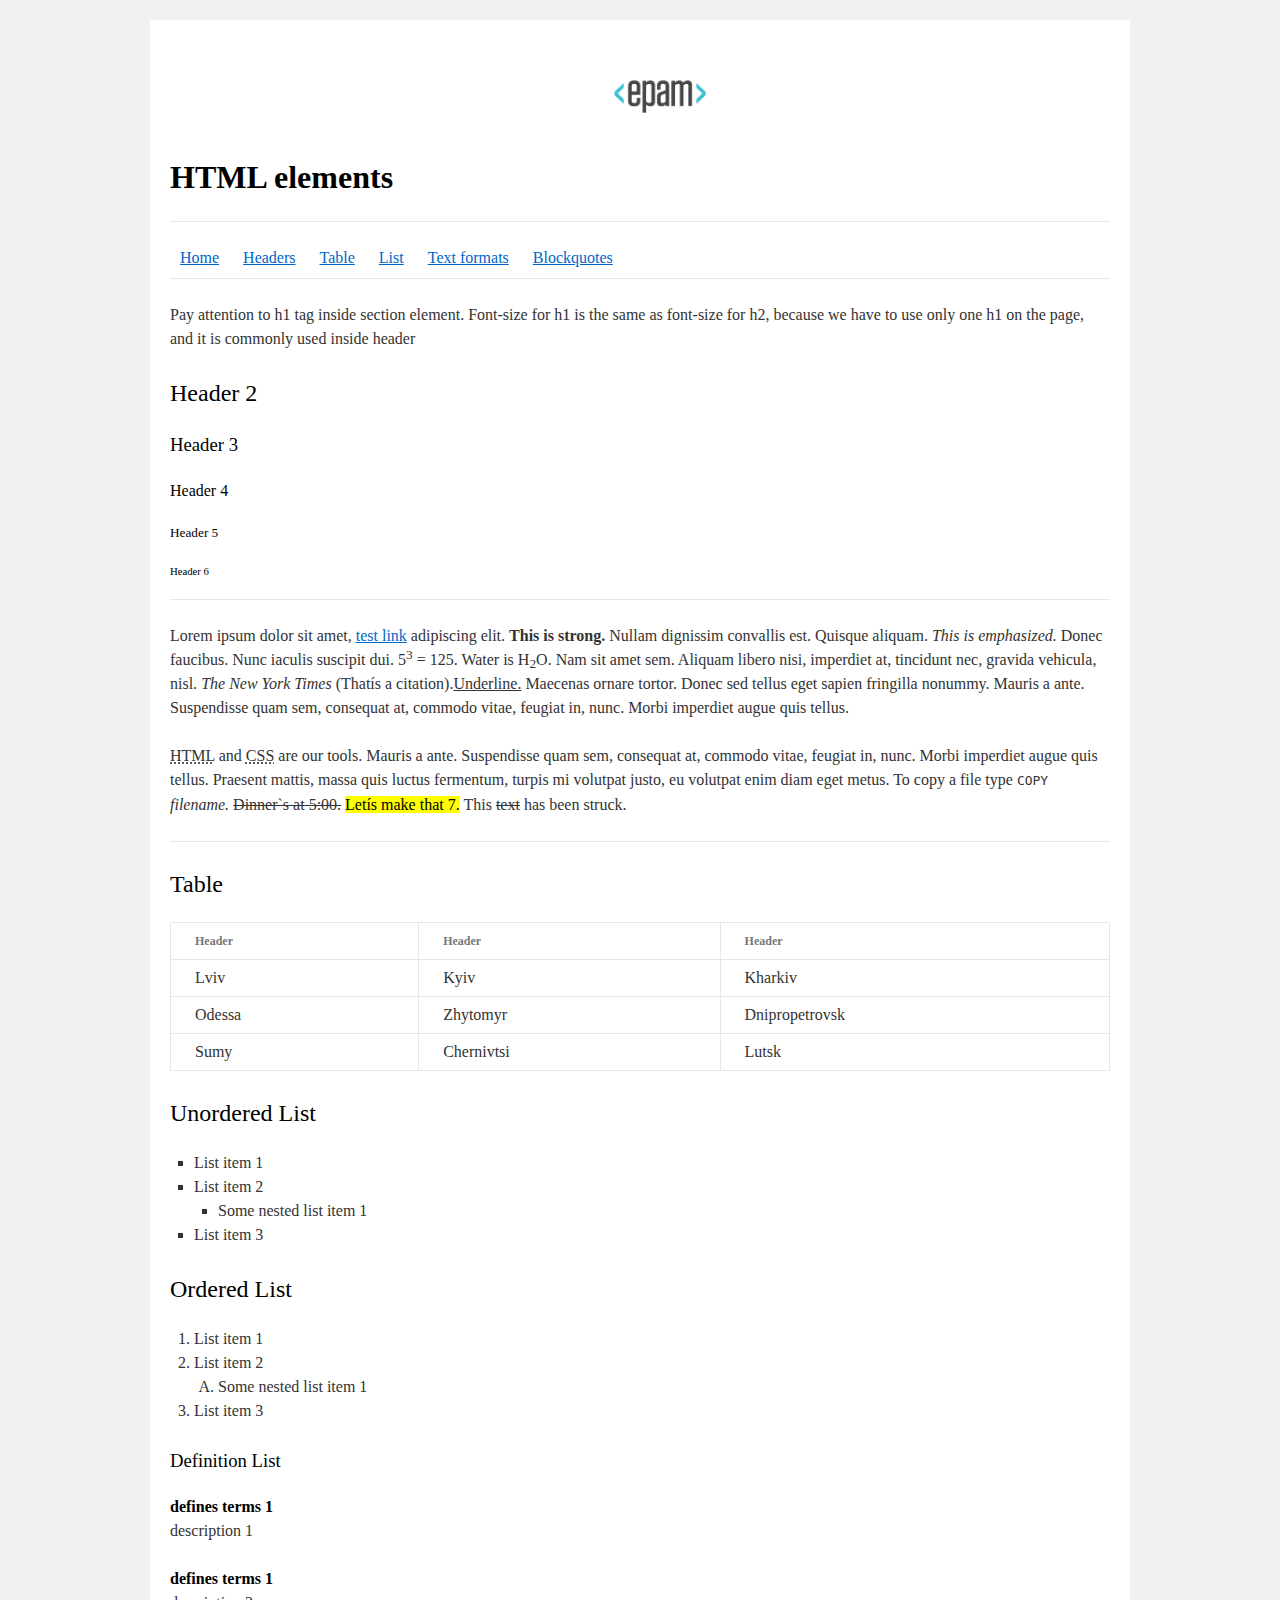
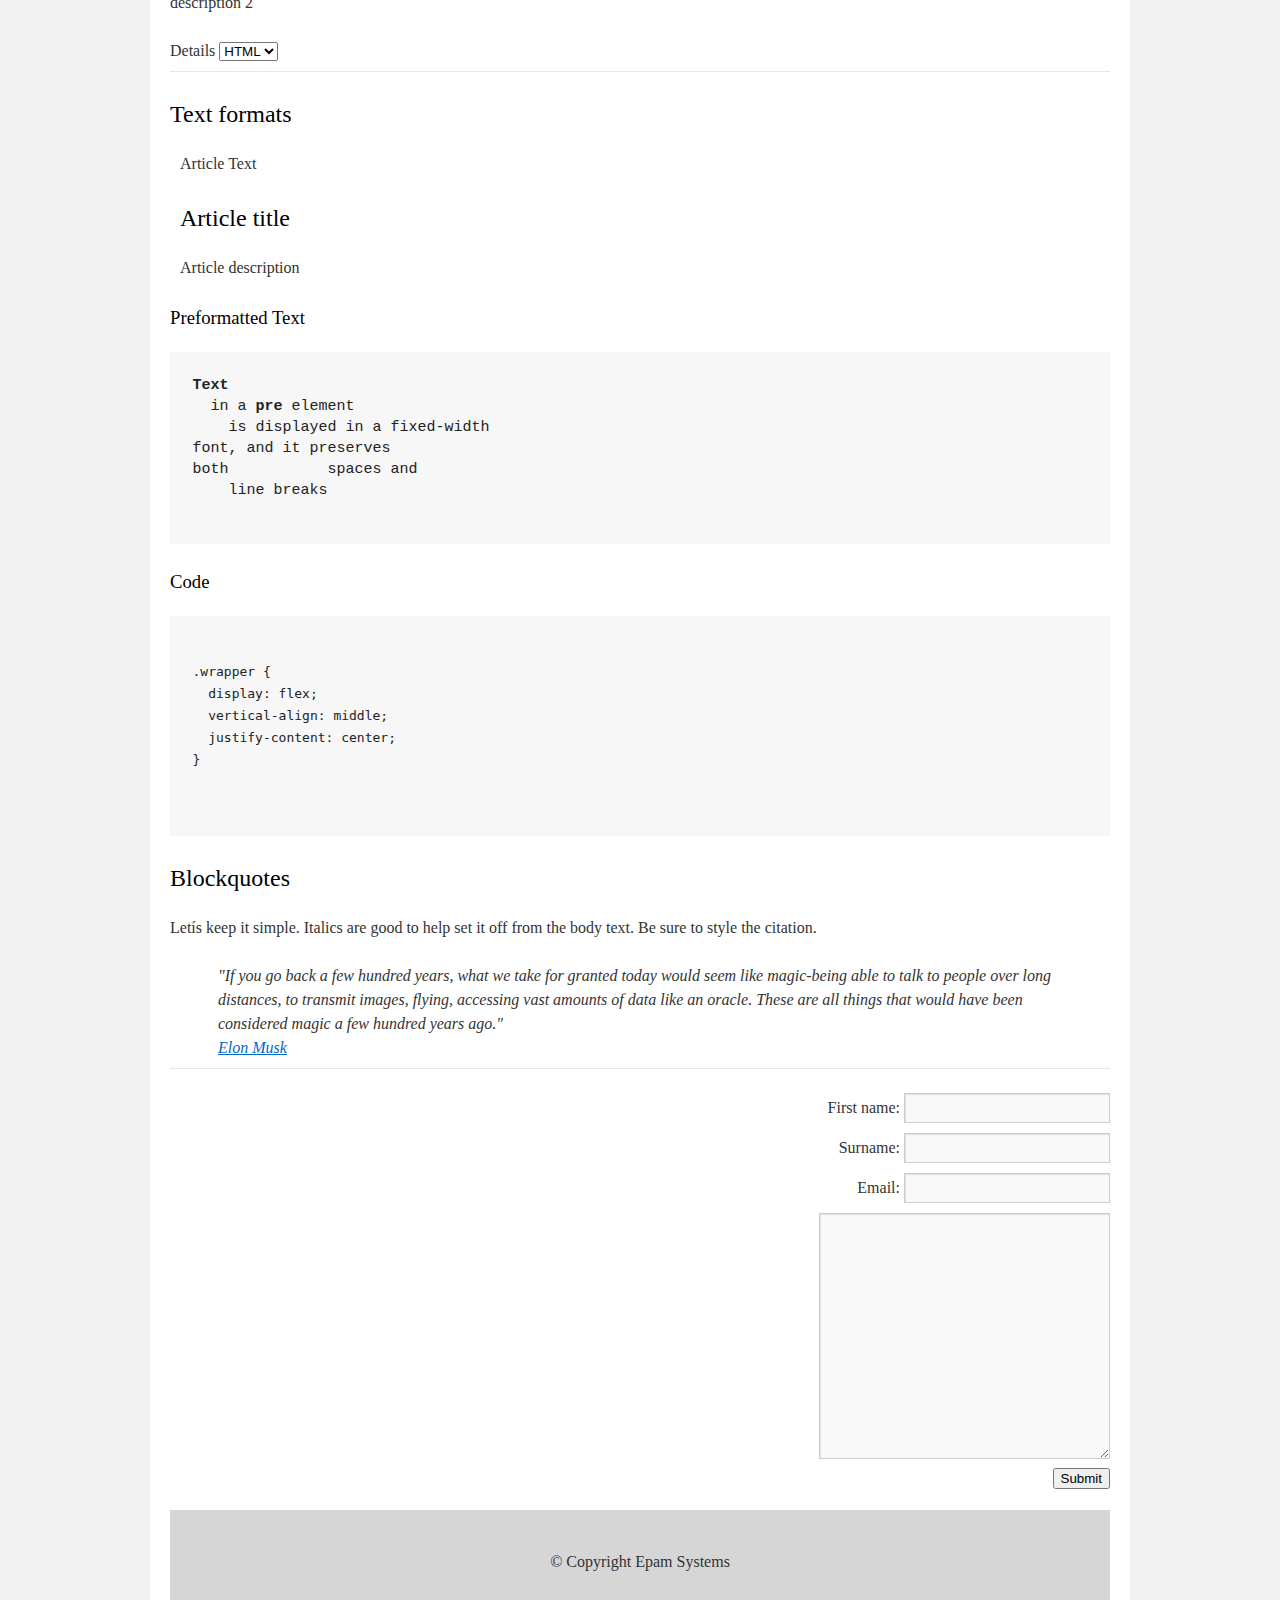
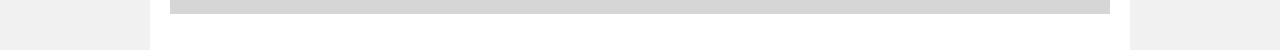
<file: FLX_homework_1/homework/index.html>
<!DOCTYPE html>
<html lang="en">

<head>
  <meta charset="utf-8">
  <title>HTML Basics</title>
  <link rel="stylesheet" href="style.css">
</head>

<body>
  <div id="wrapper">
    <div id="main">
      <div id="container">
        <div id="content" role="main">
          <header id="home">
            <a href="https://www.epam.com/" target="_blank"><img src="logo.png" alt="logo"></a>
            <h1><b>HTML elements</b></h1>
            <hr>
            <nav>
              <a href="#home">Home</a>
              <a href="#headers">Headers</a>
              <a href="#table">Table</a>
              <a href="#list">List</a>
              <a href="#formats">Text formats</a>
              <a href="#blockquotes">Blockquotes</a>
            </nav>
            <hr>
          </header>
          <main>
            <section>
              <p>Pay attention to h1 tag inside section element. Font-size for h1 is the same as font-size for h2, because we have to use only one h1 on the page, and it is commonly used inside header</p>
              <h2 id="headers">Header 2</h2>
              <h3>Header 3</h3>
              <h4>Header 4</h4>
              <h5>Header 5</h5>
              <h6>Header 6</h6>
              <hr>
              <p>Lorem ipsum dolor sit amet, <a href="#">test link</a> adipiscing elit. <strong>This is strong.</strong> Nullam dignissim convallis est. Quisque aliquam. <em>This is emphasized.</em> Donec faucibus. Nunc iaculis suscipit dui. 5<sup>3</sup> = 125. Water is H<sub>2</sub>O. Nam sit amet sem. Aliquam libero nisi, imperdiet at, tincidunt nec, gravida vehicula, nisl. <cite>The New York Times </cite> (Thatís a citation).<u>Underline.</u> Maecenas ornare tortor. Donec sed tellus eget sapien fringilla nonummy. Mauris a ante. Suspendisse quam sem, consequat at, commodo vitae, feugiat in, nunc. Morbi imperdiet augue quis tellus.</p>
              <p><abbr title="abbreviation">HTML</abbr> and <abbr title="abbreviation">CSS</abbr> are our tools. Mauris a ante. Suspendisse quam sem, consequat at, commodo vitae, feugiat in, nunc. Morbi imperdiet augue quis tellus. Praesent mattis, massa quis luctus fermentum, turpis mi volutpat justo, eu volutpat enim diam eget metus. To copy a file type <code>COPY</code> <i>filename.</i> <s>Dinner`s at 5:00.</s> <mark>Letís make that 7.</mark> This <del>text</del> has been struck.</p>
              <hr>
              <h2>Table</h2>
              <table id="table">
                <tr>
                  <th>Header</th>
                  <th>Header</th>
                  <th>Header</th>
                </tr>
                <tr>
                  <td>Lviv</td>
                  <td>Kyiv</td>
                  <td>Kharkiv</td>
                </tr>
                <tr>
                  <td>Odessa</td>
                  <td>Zhytomyr</td>
                  <td>Dnipropetrovsk</td>
                </tr>
                <tr>
                  <td>Sumy</td>
                  <td>Chernivtsi</td>
                  <td>Lutsk</td>
                </tr>
              </table>
            </section>
            <section id="list">
              <h2>Unordered List</h2>
              <ul>
                <li>List item 1</li>
                <li>List item 2
                <ul>
                  <li>Some nested list item 1</li>
                </ul>
                </li>
                <li>List item 3</li>              
              </ul>
            </section>
            <section>
              <h2>Ordered List</h2>
              <ol>
                <li>List item 1</li>
                <li>List item 2
                <ol>
                  <li>Some nested list item 1</li>
                </ol>
                </li>
                <li>List item 3</li>
              </ol>
              <h3>Definition List</h3>
              <dl>
                <dt>defines terms 1</dt>
                <dd>description 1</dd>
                <dt>defines terms 1</dt>
                <dd>description 2</dd>
              </dl>
              <label>
                Details
                <select>
                  <option value="HTML">HTML</option>
                  <option value="CSS">CSS</option>
                  <option value="JS">JS</option>
                </select>
              </label>
              <hr>
            </section>
            <section id="formats">
              <h2>Text formats</h2>
              <article>
                  <p>Article Text</p>
                  <h2>Article title</h2> 
                  <p>Article description</p> 
              </article>
              <h3>Preformatted Text</h3>
              <pre>
<b>Text</b>
  in a <b>pre</b> element
    is displayed in a fixed-width
font, and it preserves
both           spaces and
    line breaks
              </pre>
              <h3>Code</h3>
              <pre>
                <code>
.wrapper {
  display: flex;
  vertical-align: middle;
  justify-content: center;
}
                </code>
              </pre>
            </section>
            <section id="blockquotes">
              <h2>Blockquotes</h2>
              <p>Letís keep it simple. Italics are good to help set it off from the body text. Be sure to style the citation.</p>
              <blockquote cite="https://www.google.com/">
                "If you go back a few hundred years, what we take for granted today would seem like magic-being able to talk to people over long distances, to transmit images, flying, accessing vast amounts of data like an oracle. These are all things that would have been considered magic a few hundred years ago."<br>           
                <a href="#">Elon Musk</a> 
              </blockquote>
               <hr>
               <form>
                 <label>First name:</label>
                 <input type="text" name="firstname">
                 <br>
                 <label>Surname:</label>
                 <input type="text" name="surname">
                 <br>
                 <label>Email:</label>
                 <input type="email" name="email">
                 <br>
                 <textarea name="textarea" cols="30" rows="10"></textarea>
                 <br>
                 <button type="submit" name="submit">Submit</button>
               </form>
            </section>
          </main>
          <footer>&#169; Copyright Epam Systems</footer>
        </div>
      </div>
    </div>
  </div>
</body>

</html>
</file>
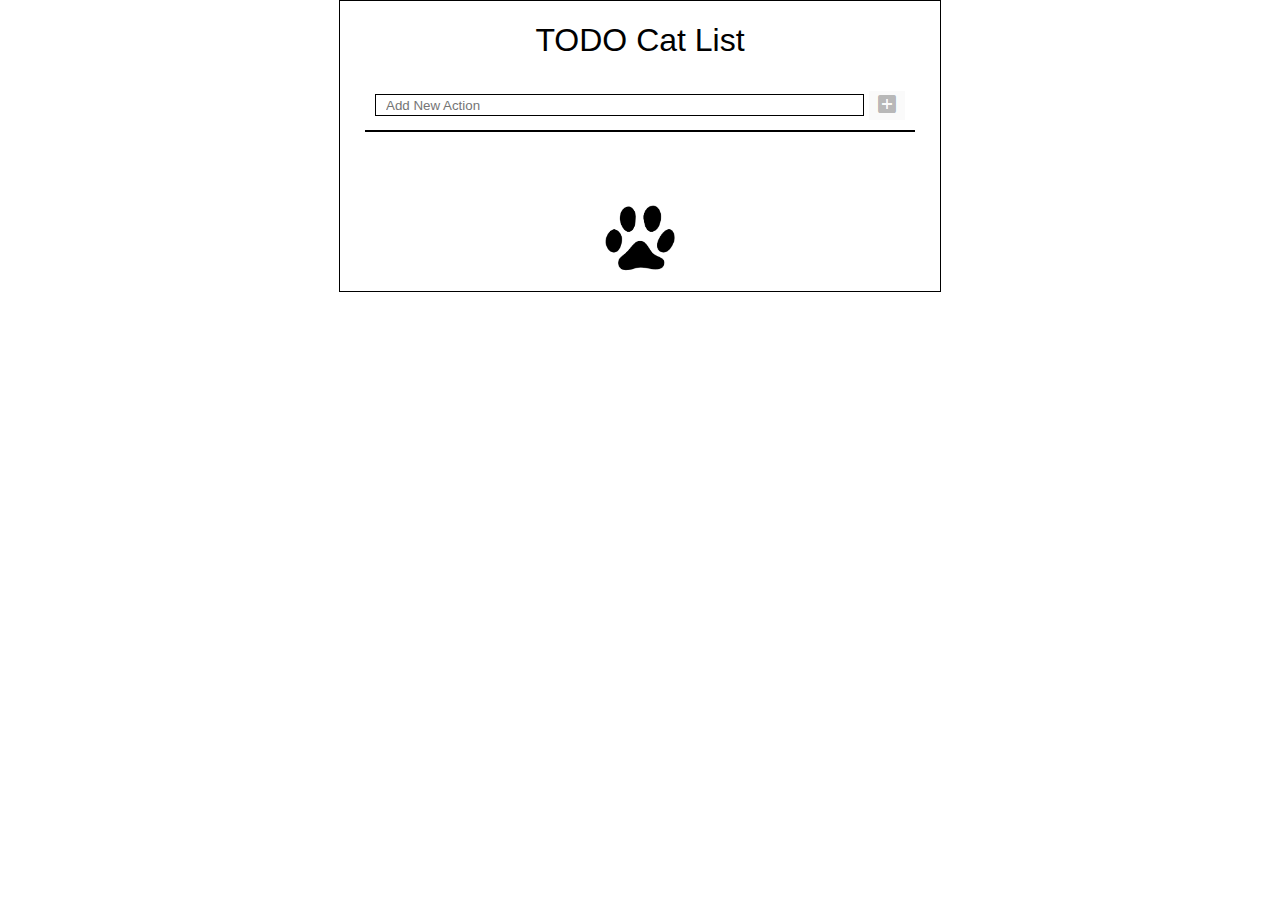
<file: FLX_homework_11/homework/index.html>
<!DOCTYPE html>
<html lang="en">
<head>
  <meta charset="UTF-8">
  <title>Homework 11 - TODO Cat List</title>
  <link rel="stylesheet" href="./assets/material-icons/material-icons.css">
  <link rel="stylesheet" href="./assets/styles.css">
</head>
<body>
  <div id="root" class="main-container">
    <h1>TODO Cat List</h1>
    <p class="notification">Maximum item per list are created</p>
    <div class="add-container">
      <input type="text" id="input-field" placeholder="Add New Action">
      <button type="button" id="add-btn" disabled><i class="material-icons">add_box</i></button>
    </div>
    <div class="list-container" id="list">
    </div>
    <div class="footer">
      <img src="assets/img/cat.png" alt="Cat's paw">
    </div>
  </div>  
<script src="./src/app.js"></script>
</body>
</html>
</file>
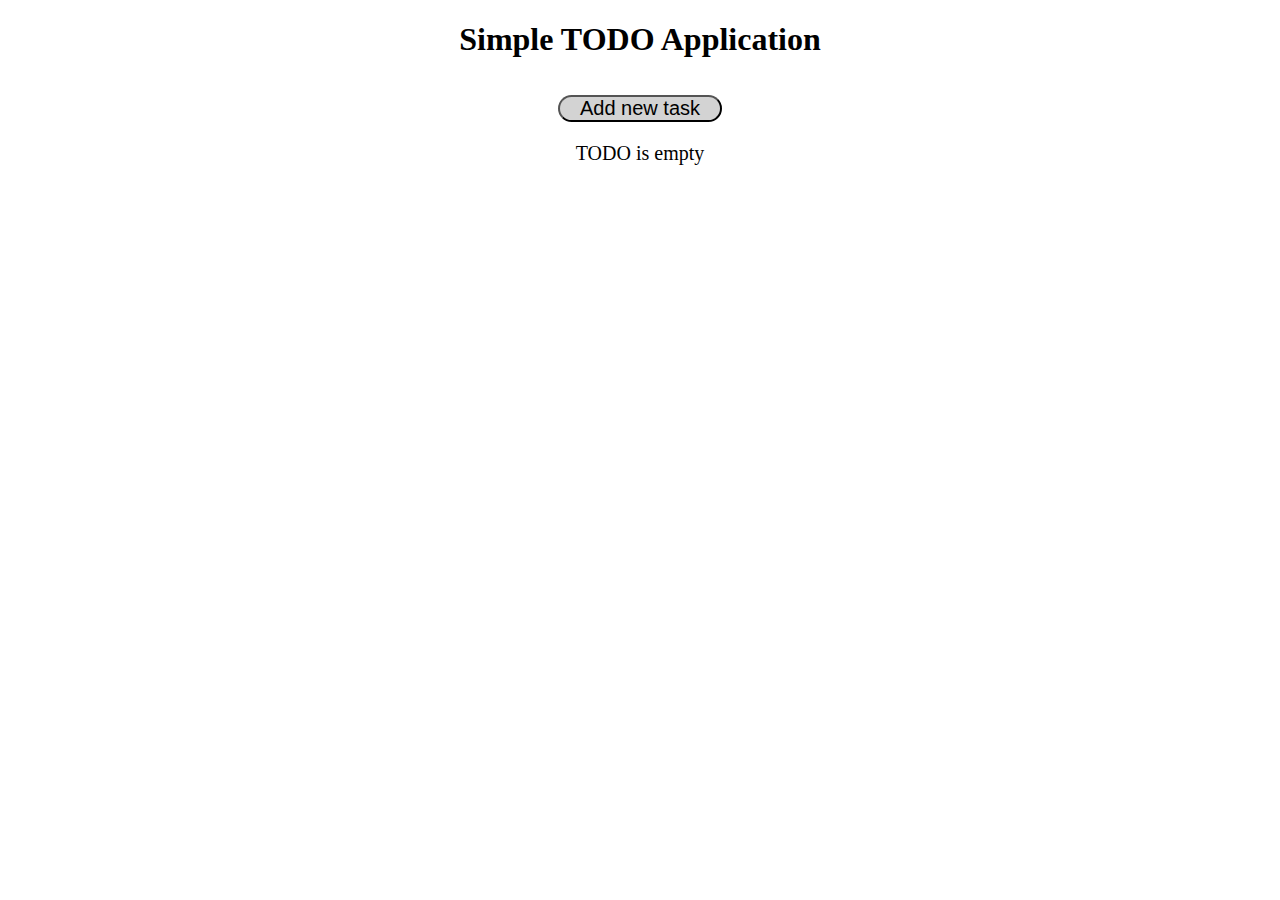
<file: FLX_homework_12/homework/index.html>
<!DOCTYPE html>
<html lang="en">
<head>
  <meta charset="UTF-8">
  <title>Homework 12 - Simple TODO List</title>
  <link rel="stylesheet" href="./assets/styles.css">
</head>
<body>
  <div id="root">
    <div id="main">
      <h1>Simple TODO Application</h1>
      <button id="addBtn" class="btn" onclick="show('add')"> Add new task</button>
      <p id="notification">TODO is empty</p>
      <ul id="task_container">
        <li id="task_list">
          <img onclick="checkIcon(this)" src="assets/img/todo-s.png" alt="checkbox" id="uncheked">
          <span id="task" onclick="modify(this)"></span>
          <img onclick="deleteIcon(this)" src="assets/img/remove-s.jpg" alt="remove" id="remove">
        </li>
      </ul>
    </div>
    <div id="add">
      <h1>Add task</h1>
      <input type="text" id="input">
      <div class="container">  
        <button class="btn cancel" onclick="show('main')">Cancel</button>
        <button class="btn save" onclick="addTask()">Save changes</button>
      </div>
    </div>
    <div id="modify">
      <h1>Modify item</h1>
      <input type="text" id="input">
      <div class="container">
        <button class="btn cancel" onclick="show('main')">Cancel</button>
        <button class="btn save" onclick="modify()">Save changes</button>
      </div>
    </div>
  </div>

  <script src="./src/app.js"></script>
</body>
</html>
</file>
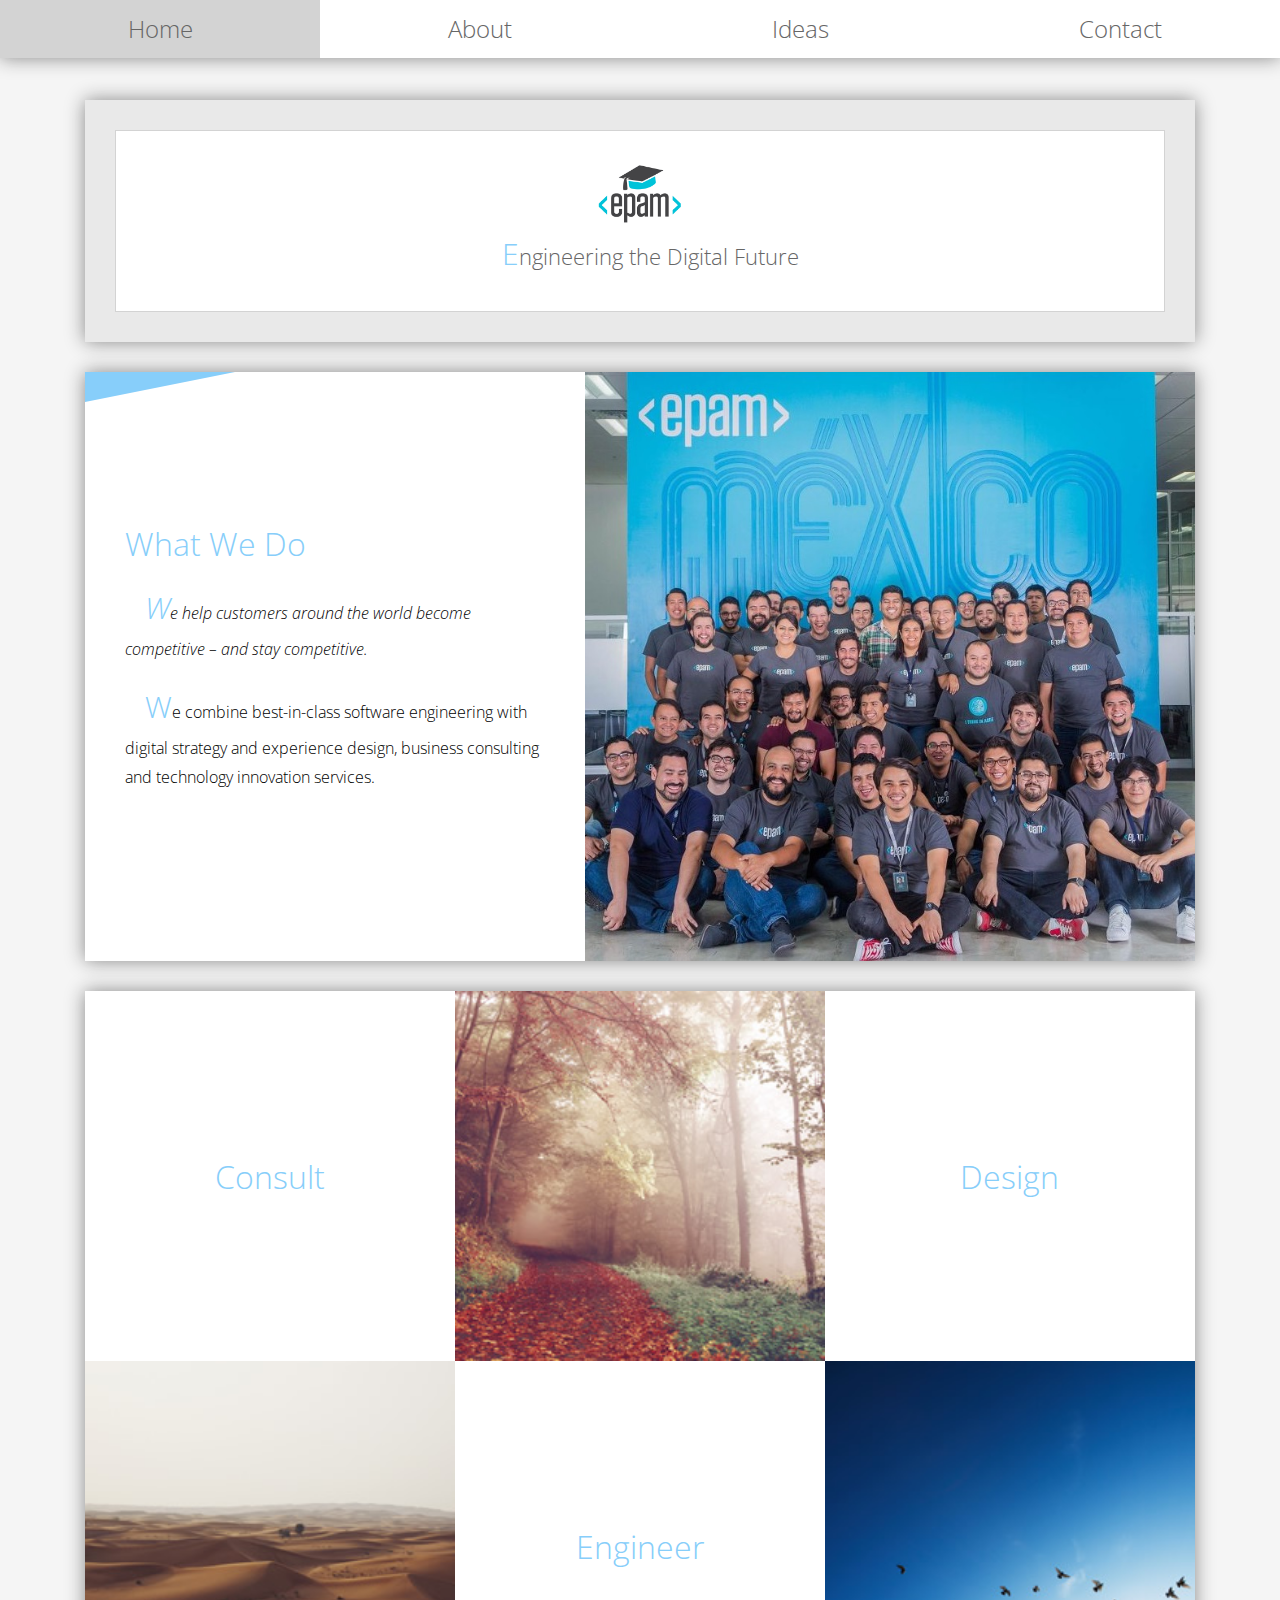
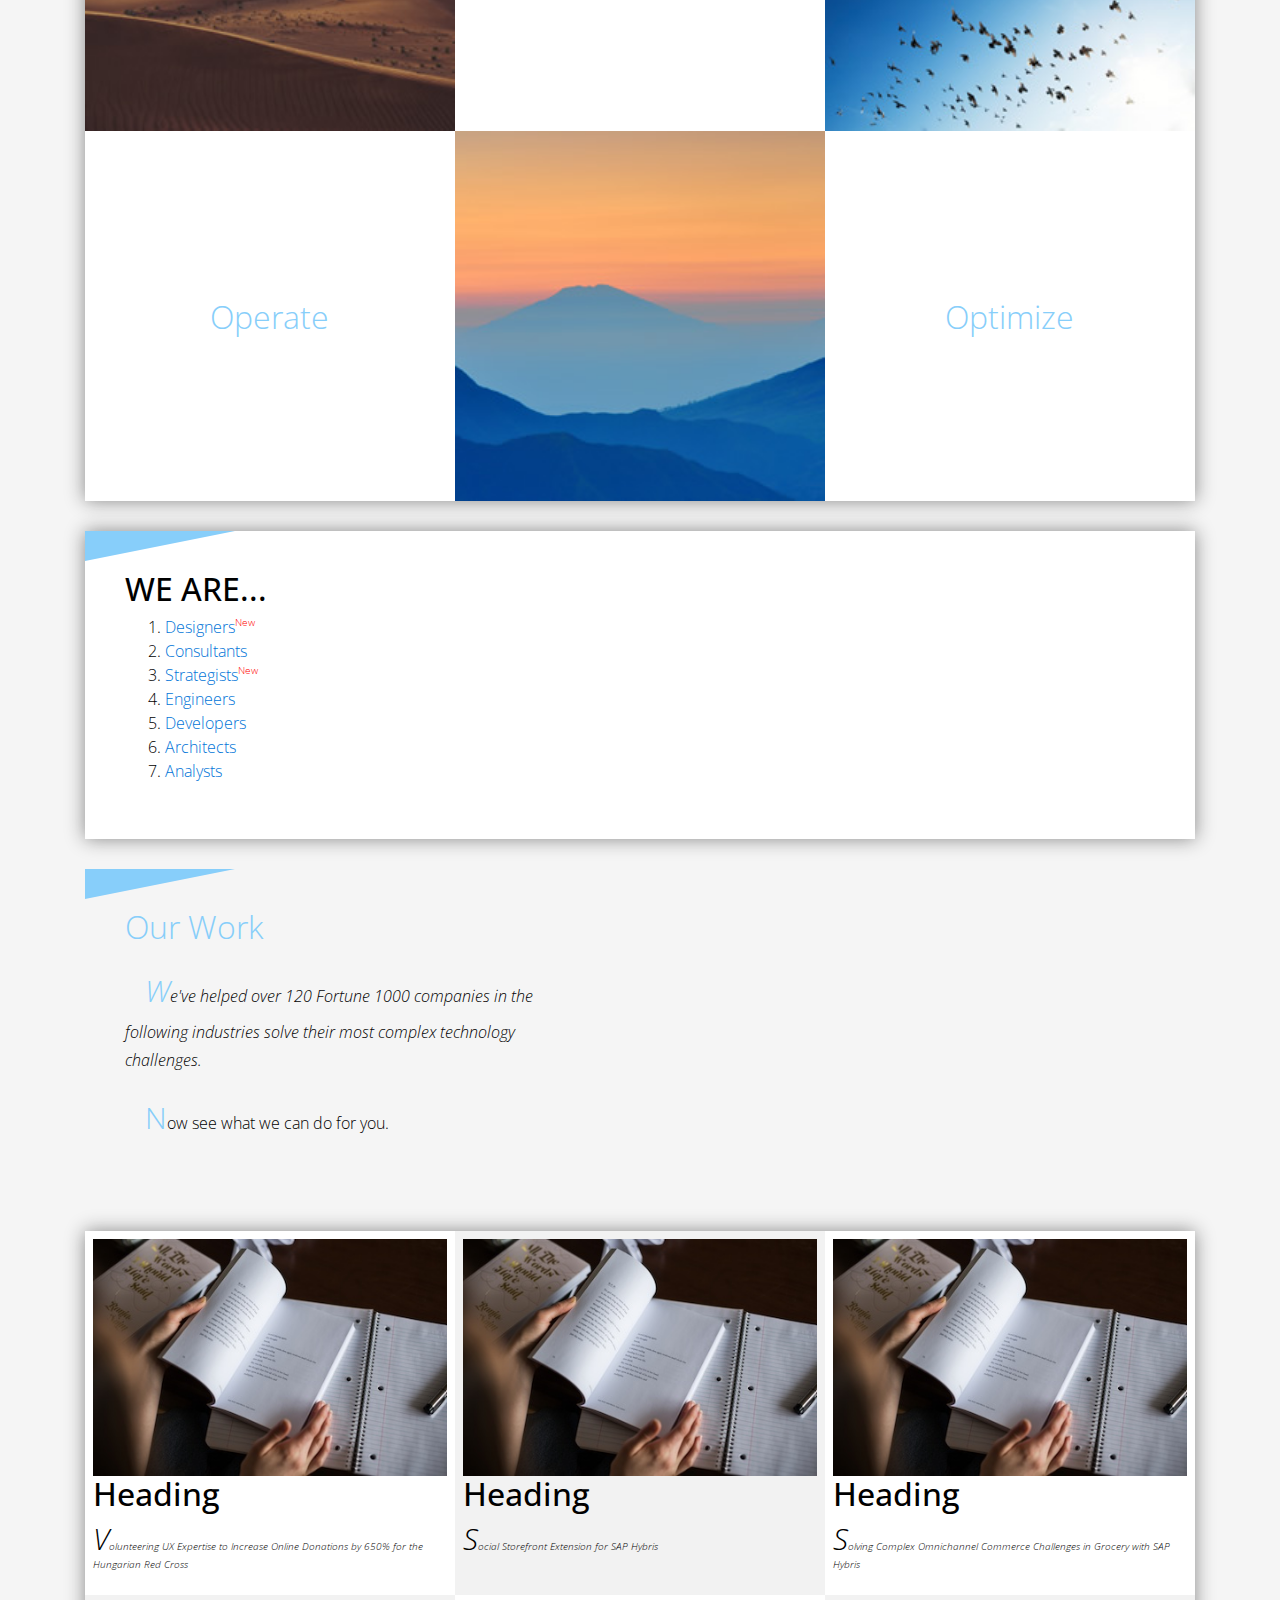
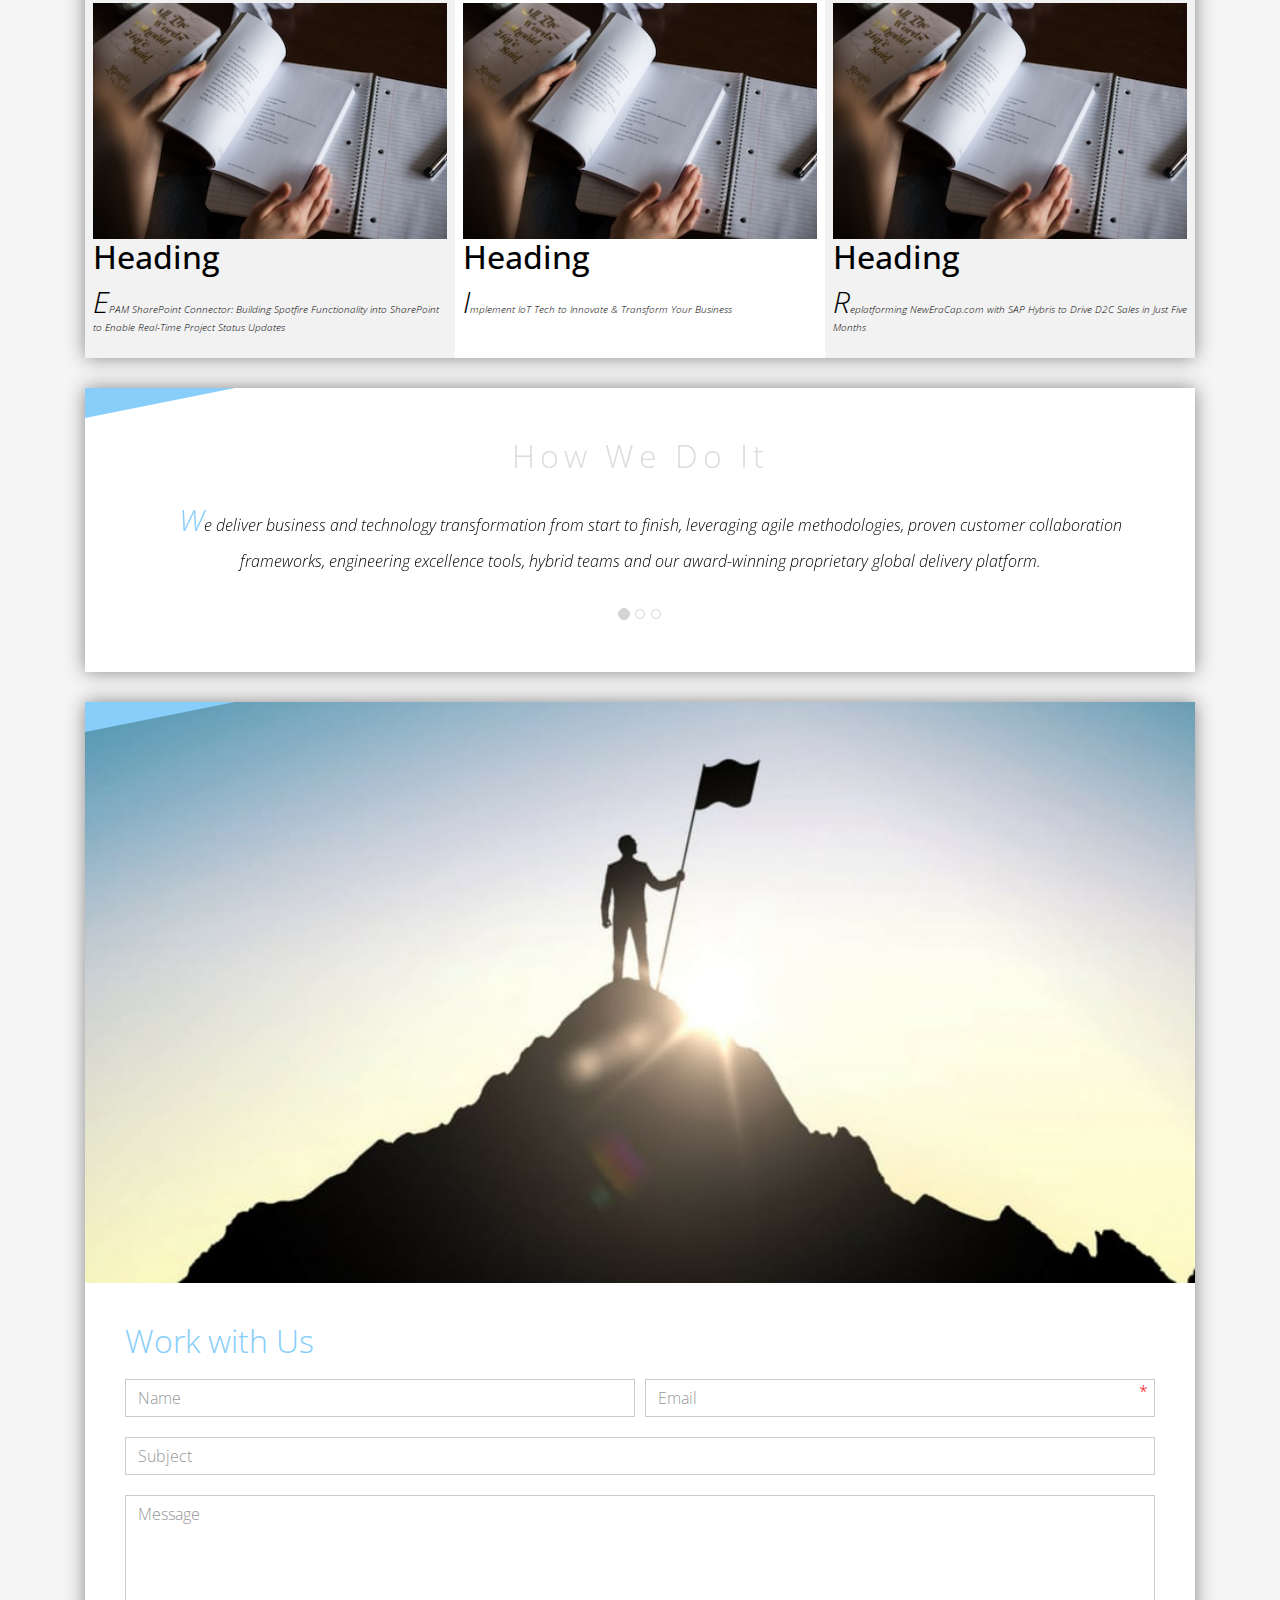
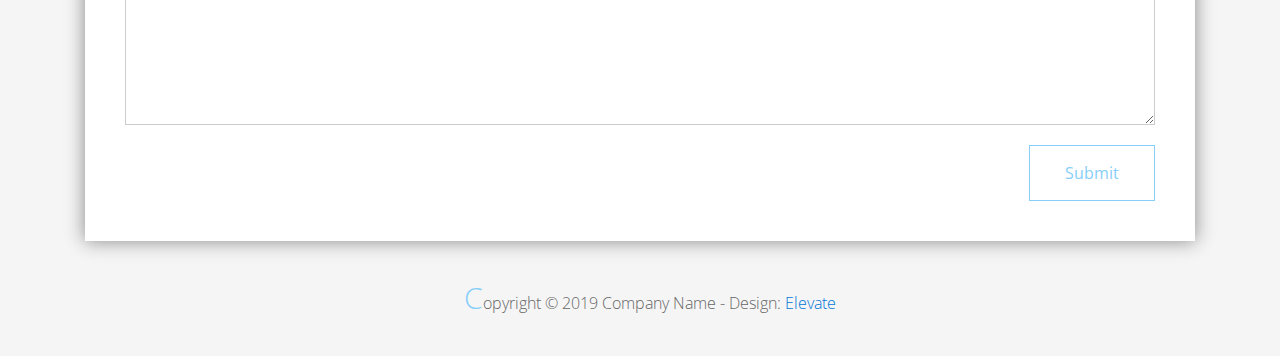
<file: FLX_homework_2/homework/index.html>
<!DOCTYPE html>
<html lang="en">
<head>
  <meta charset="utf-8">
  <meta http-equiv="X-UA-Compatible" content="IE=edge">
  <meta name="viewport" content="width=device-width, initial-scale=1">

  <title>CSS Basics HW</title>



  <!-- load stylesheets -->
  <link rel="stylesheet" href="http://fonts.googleapis.com/css?family=Open+Sans:300,400">
  <!-- Google web font "Open Sans" -->
  <link rel="stylesheet" href="css/bootstrap.min.css">
  <!-- Bootstrap style -->
  <link rel="stylesheet" href="css/general.css">
  <link rel="stylesheet" href="css/style.css">
  <!-- Templatemo style -->
</head>

<body>
<div class="container">

  <div class="tm-sidebar">
    <nav class="tm-main-nav">
      <ul>
        <li class="tm-nav-item"><a href="#home" class="tm-nav-item-link">Home</a></li>
        <li class="tm-nav-item"><a href="#about" class="tm-nav-item-link">About</a></li>
        <li class="tm-nav-item"><a href="#ideas" class="tm-nav-item-link">Ideas</a></li>
        <li class="tm-nav-item"><a href="#contact" class="tm-nav-item-link">Contact</a></li>
      </ul>
    </nav>
  </div>

  <div class="tm-main-content">

    <div id="home" class="tm-content-box tm-content-header margin-b-10">
      <div class="tm-banner">
        <div class="tm-banner-inner">
          <img src="img/epam_logo.png" width="100" alt="">
          <p class="tm-banner-text">Engineering the Digital Future</p>
        </div>
      </div>
    </div>

    <section>
      <div class="tm-content-box flex-2-col">

        <div class="padding-medium flex-item tm-team-description-container flex-item">
          <h2 class="tm-section-title">What We Do</h2>
          <p class="tm-section-description">We help customers around the world become competitive – and stay competitive.</p>
          <p class="tm-section-description"> We combine best-in-class software engineering with digital strategy and experience design, business consulting and technology innovation services.</p>
        </div>
        <div class="flex-item">
          <img src="img/epam-mexico.jpg" alt="epam-mexico">
        </div>

      </div>

      <div id="about" class="tm-content-box">

        <ul class="boxes gallery-container">
          <li class="box box-bg">
            <h2 class="tm-section-title tm-section-title-box tm-box-bg-title">Consult</h2>
          </li>
          <li class="box">
            <a href="img/idea-large-01.jpg">
              <img src="img/idea-01.jpg" alt="Image" class="img-fluid thumbnail box-img">
            </a>
          </li>
          <li class="box box-bg">
            <h2 class="tm-section-title tm-section-title-box tm-box-bg-title">Design</h2>
          </li>
          <li class="box">
            <a href="img/idea-large-02.jpg">
              <img src="img/idea-02.jpg" alt="Image" class="img-fluid thumbnail box-img">
            </a>
          </li>
          <li class="box box-bg">
            <h2 class="tm-section-title tm-section-title-box tm-box-bg-title">Engineer</h2>
          </li>
          <li class="box">
            <a href="img/idea-large-03.jpg">
              <img src="img/idea-03.jpg" alt="Image" class="img-fluid thumbnail box-img">
            </a>
          </li>
          <li class="box box-bg">
            <h2 class="tm-section-title tm-section-title-box tm-box-bg-title">Operate</h2>
          </li>
          <li class="box">
            <a href="img/idea-large-04.jpg">
              <img src="img/idea-04.jpg" alt="Image" class="img-fluid thumbnail box-img">
            </a>
          </li>
          <li class="box box-bg">
            <h2 class="tm-section-title tm-section-title-box tm-box-bg-title">Optimize</h2>
          </li>
        </ul>

      </div>

    </section>

    <!-- slider -->
    <section class="heading tm-content-box">
      <div class="padding-medium">
        <h2> WE ARE...</h2>
        <ol>
          <li><a href="index.html" class="text">Designers</a></li>
          <li><a href="index.html">Consultants</a></li>
          <li><a href="#" class="text">Strategists</a></li>
          <li><a href="#">Engineers</a></li>
          <li><a href="#">Developers</a></li>
          <li><a href="#">Architects</a></li>
          <li><a href="#">Analysts</a></li>
        </ol>
      </div>
    </section>

    <section class="blocks">
      <div class="padding-medium flex-item tm-team-description-container">
        <h2 class="tm-section-title">Our Work</h2>
        <p class="tm-section-description">We've helped over 120 Fortune 1000 companies in the following industries solve their most complex technology challenges. </p>
        <p class="tm-section-description"> Now see what we can do for you.</p>
      </div>
      <div class="tm-content-box flex-2-col">
      </div>
      <div  class="tm-content-box">
        <ul class="boxes gallery-container">
          <li class="box box-work">
            <img src="img/study.jpeg" alt="Image" class="img-fluid">
            <div>
              <h2>Heading</h2>
              <p>Volunteering UX Expertise to Increase Online Donations by 650% for the Hungarian Red Cross</p>
            </div>
          </li>
          <li class="box box-work">
            <img src="img/study.jpeg" alt="Image" class="img-fluid">
            <div>
              <h2>Heading</h2>
              <p>Social Storefront Extension for SAP Hybris</p>
            </div>
          </li>
          <li class="box box-work">
            <img src="img/study.jpeg" alt="Image" class="img-fluid">
            <div>
              <h2>Heading</h2>
              <p>Solving Complex Omnichannel Commerce Challenges in Grocery with SAP Hybris</p>
            </div>
          </li>
          <li class="box box-work">
            <img src="img/study.jpeg" alt="Image" class="img-fluid">
            <div>
              <h2>Heading</h2>
              <p>EPAM SharePoint Connector: Building Spotfire Functionality into SharePoint to Enable Real-Time Project Status Updates</p>
            </div>
          </li>
          <li class="box box-work">
            <img src="img/study.jpeg" alt="Image" class="img-fluid">
            <div>
              <h2>Heading</h2>
              <p>Implement IoT Tech to Innovate &amp; Transform Your Business</p>
            </div>
          </li>
          <li class="box box-work">
            <img src="img/study.jpeg" alt="Image" class="img-fluid">
            <div>
              <h2>Heading</h2>
              <p>Replatforming NewEraCap.com with SAP Hybris to Drive D2C Sales in Just Five Months</p>
            </div>
          </li>
        </ul>

      </div>
    </section>

    <section id="ideas">
      <div id="tmCarousel" class="carousel slide tm-content-box" data-ride="carousel">

        <ol class="carousel-indicators">
          <li data-target="#tmCarousel" data-slide-to="0" class="active"></li>
          <li data-target="#tmCarousel" data-slide-to="1" class=""></li>
          <li data-target="#tmCarousel" data-slide-to="2" class=""></li>
        </ol>

        <div class="carousel-inner" role="listbox">

          <div class="carousel-item active">
            <div class="carousel-content">
              <div class="flex-item">
                <h2 class="tm-section-title">How We Do It</h2>
                <p class="tm-section-description carousel-description">We deliver business and technology transformation from start to finish, leveraging agile methodologies, proven customer collaboration frameworks, engineering excellence tools, hybrid teams and our award-winning proprietary global delivery platform.</p>
              </div>
            </div>
          </div>

          <div class="carousel-item">
            <div class="carousel-content">
              <div class="flex-item">
                <h2 class="tm-section-title">Our Clients</h2>
                <p class="tm-section-description carousel-description">Lorem ipsum dolor sit amet,
                  consectetur adipiscing elit. Quisque vel nisi pharetra nibh varius pharetra ac
                  sagittis nisi. Etiam pharetra vestibulum hendrerit. Pellentesque interdum metus
                  sed massa rutrum.</p>
              </div>
            </div>
          </div>

          <div class="carousel-item">
            <div class="carousel-content">
              <div class="flex-item">
                <h2 class="tm-section-title">Our Projects</h2>
                <p class="tm-section-description carousel-description">Donec ex libero, fringilla
                  vitae purus sit amet, rhoncus pharetra lorem. Pellentesque id sem id lacus
                  ultricies vehicula. Aliquam rutrum mi non. Pellentesque interdum metus sed massa
                  rutrum.</p>
              </div>
            </div>
          </div>

        </div>

      </div>
    </section>

    <section class="tm-content-box">
      <img src="img/contact-us.jpg" alt="Contact image" class="img-fluid img-contact-us">

      <div id="contact" class="padding-medium">
        <h2 class="tm-section-title">Work with Us</h2>
        <form action="#contact" method="get" class="contact-form">

          <div class="form-group col-xs-12 col-sm-12 col-md-6 col-lg-6 form-group-2-col-left">
            <input type="text" id="contact_name" name="contact_name" class="form-control"
                   placeholder="Name" required/>
          </div>
          <div class="form-group col-xs-12 col-sm-12 col-md-6 col-lg-6 form-group-2-col-right mandatory-field">
            <input type="email" id="contact_email" name="contact_email" class="form-control"
                   placeholder="Email" required/>
          </div>
          <div class="form-group">
            <input type="text" id="contact_subject" name="contact_subject" class="form-control"
                   placeholder="Subject" required/>
          </div>
          <div class="form-group">
            <textarea id="contact_message" name="contact_message" class="form-control" rows="9"
                      placeholder="Message" required></textarea>
          </div>

          <button type="submit" class="btn btn-primary submit-btn">Submit</button>

        </form>
      </div>
    </section>

    <footer class="tm-footer">
      <p class="text-xs-center">Copyright &copy; 2019 Company Name

        - Design: <a rel="nofollow" href="http://www.templatemo.com/tm-481-elevate"
                     target="_parent">Elevate</a></p>
    </footer>

  </div>

</div>

</body>
</html>
</file>
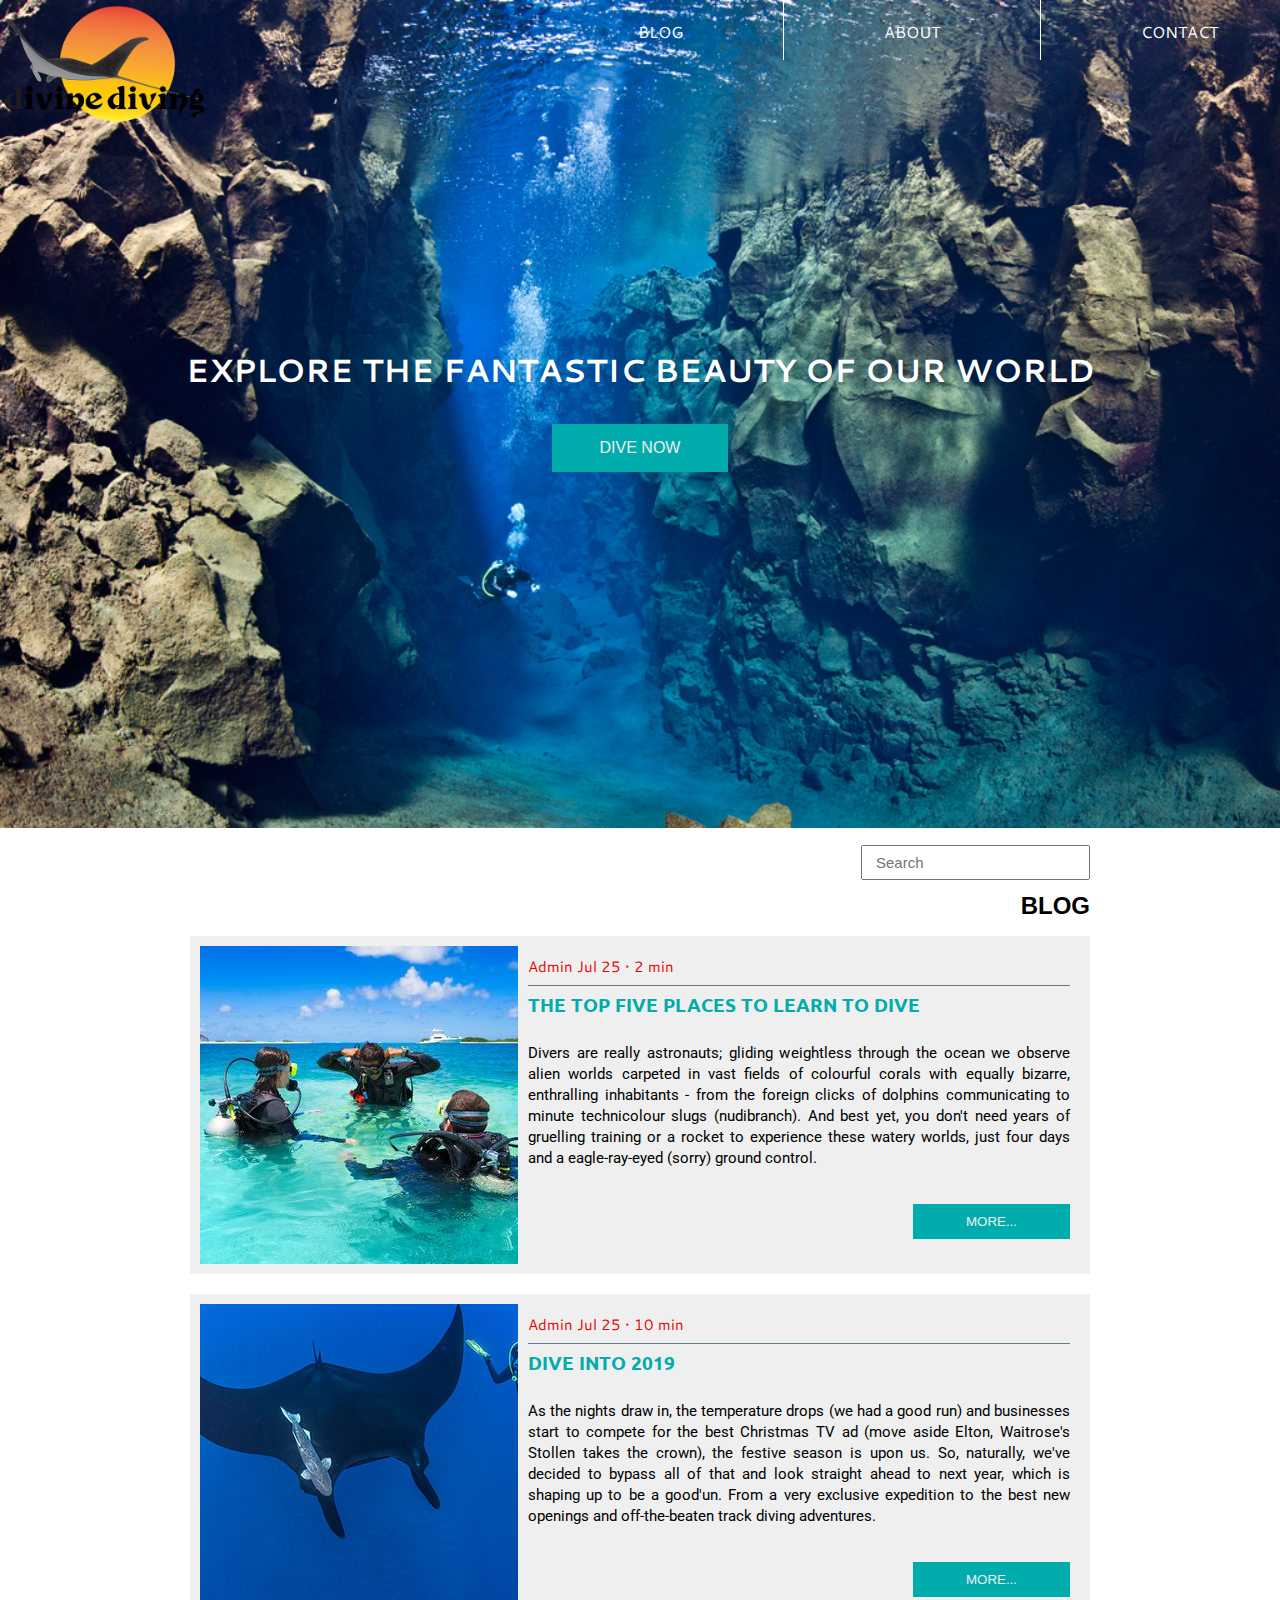
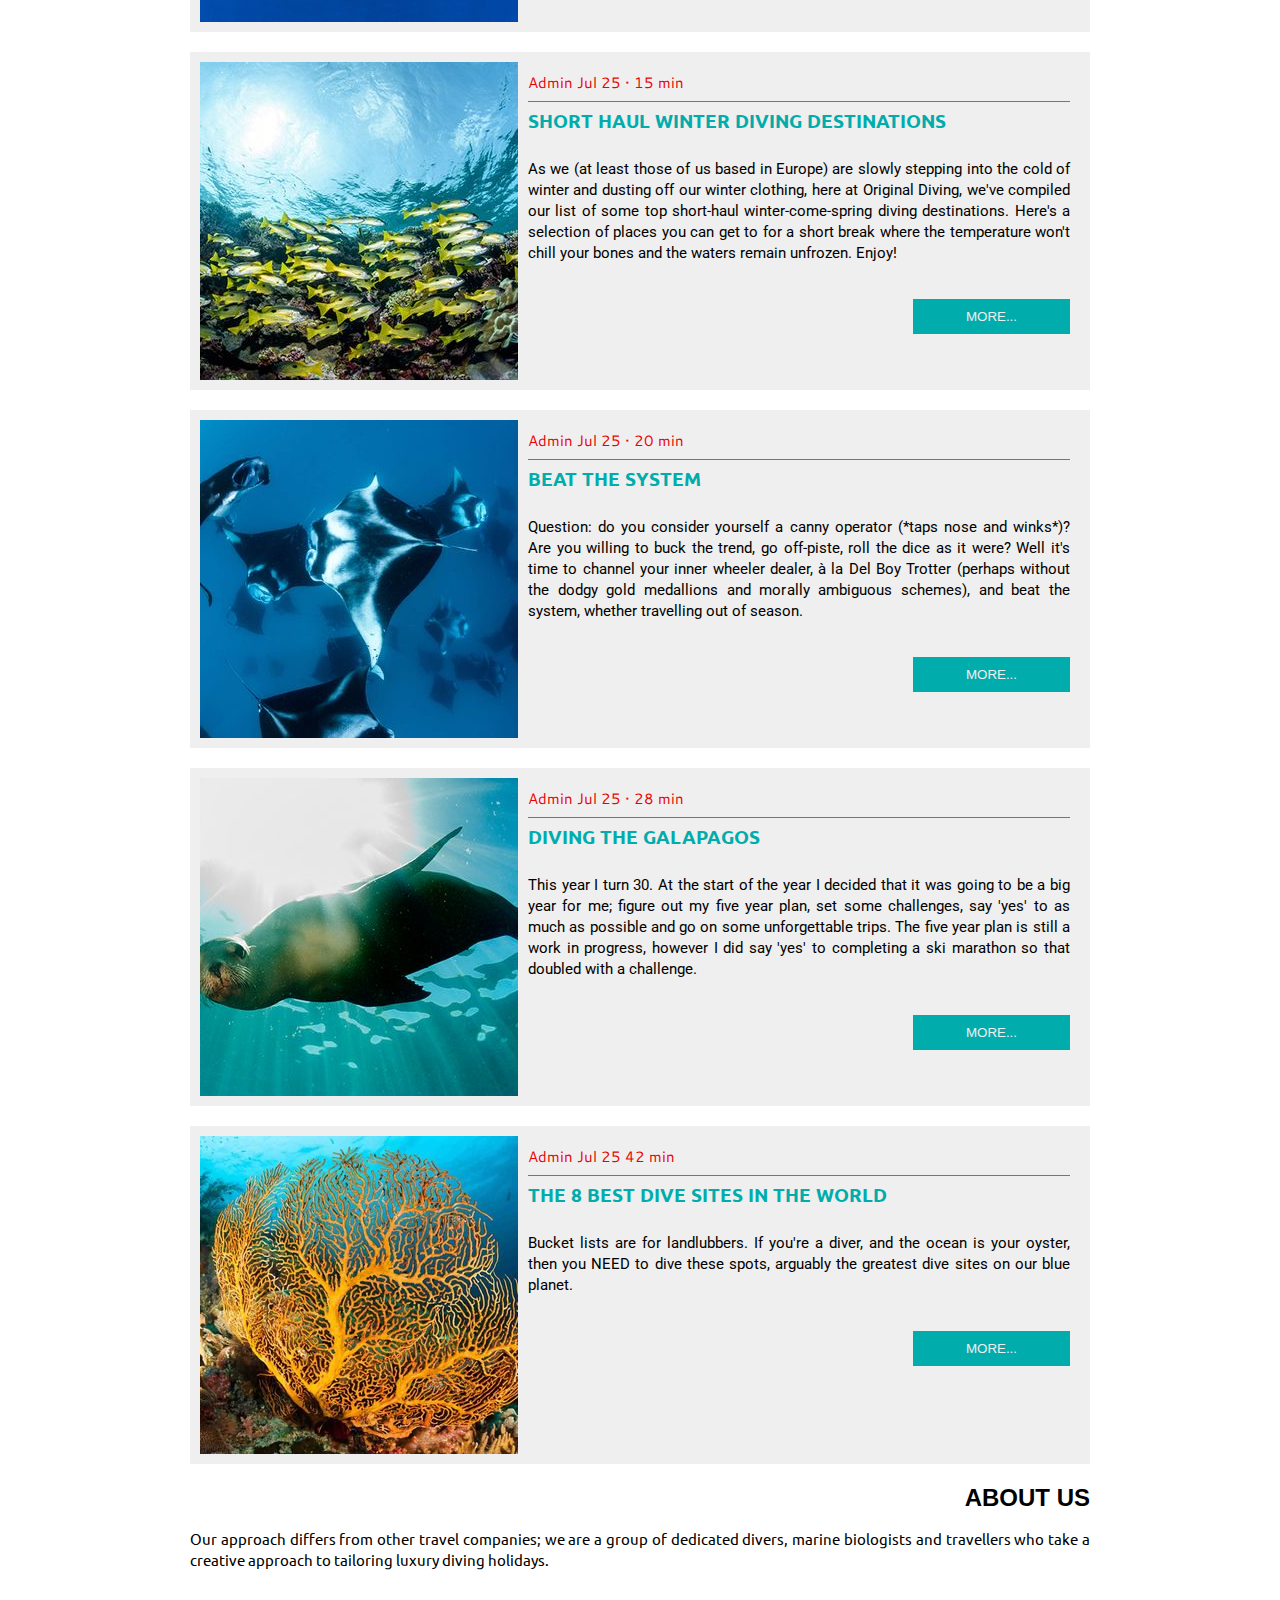
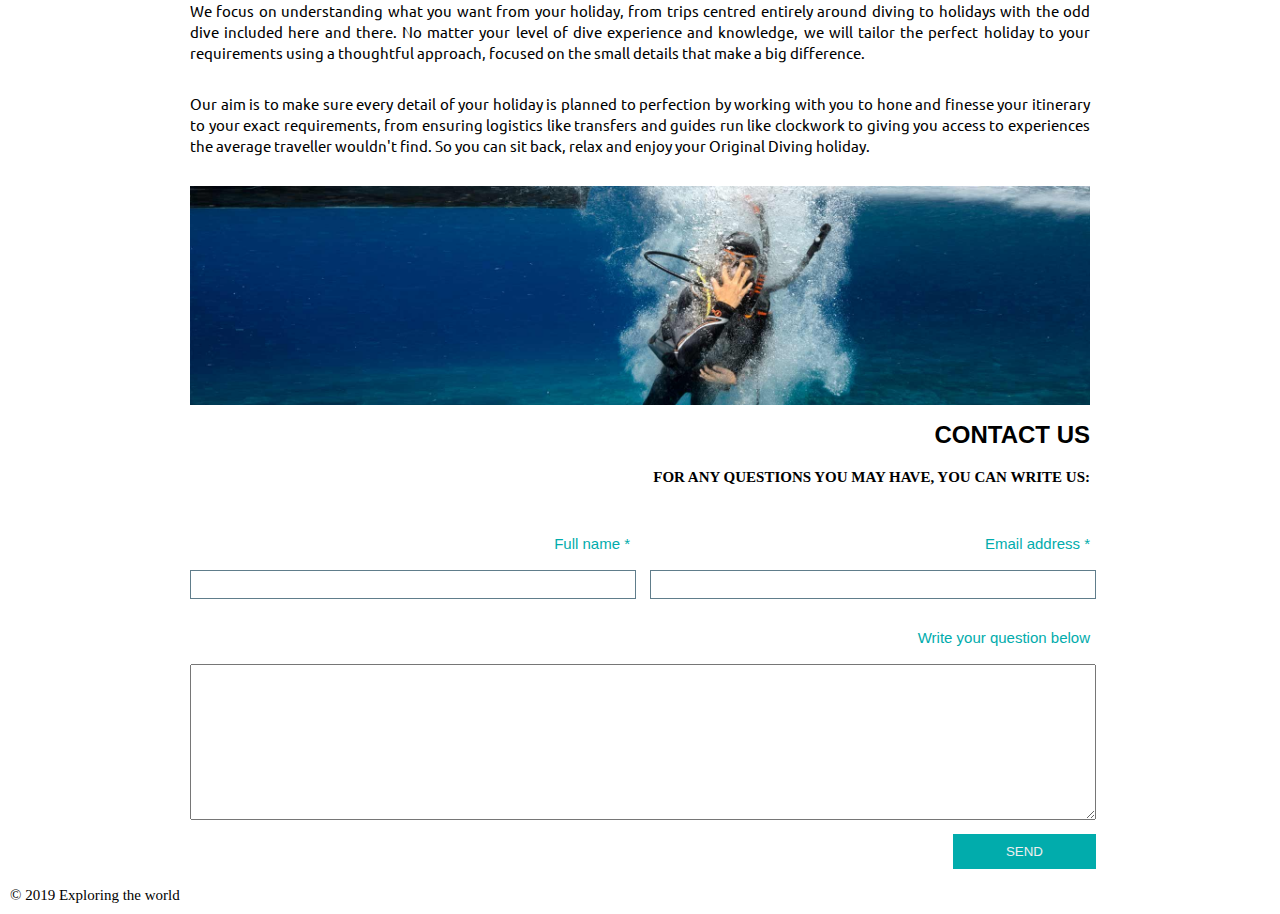
<file: FLX_homework_3/homework/index.html>
<!DOCTYPE html>
<html lang="en">

  <head>
    <meta charset="UTF-8">
    <meta name="viewport" content="width=device-width, initial-scale=1.0">
    <meta http-equiv="X-UA-Compatible" content="ie=edge">

    <!-- Styles should be switched here: -->

    <link rel="stylesheet" type="text/css" href="css/style1.css">
    <!-- <link rel="stylesheet" type="text/css" href="css/style2.css"> -->

    <title>Explore the world of ocean</title>
  </head>

  <body>
    <div class="main-wrapper">
      <header>
        <div class="top-wrapper">
          <div class="logo">
            <img src="img/logo.png" alt="">
          </div>

          <nav>
            <a role="button" href="#list" target="_self">Blog</a>
            <a role="button" href="#about" target="_self">About</a>
            <a role="button" href="#contact" target="_self">Contact</a>
          </nav>
        </div>
        <section>
          <h1>
            Explore the fantastic beauty of our world
          </h1>
          <a class="btn btn-top" href="#list" target="_self">Dive now</a>
        </section>
      </header>
      <main>
        <div class="toolbar">
          <input type="text" placeholder="Search">
        </div>
        <section class="post-list" id="list">
          <h1>Blog</h1>
          <article>
            <img src="img/post-1.jpg" alt="">
            <div>
              <div class="post">
                <div class="post-description">
                  Admin Jul 25 &#8226; 2 min
                </div>
                <h3>The Top Five Places To Learn To Dive</h3>
                <p>
                  Divers are really astronauts; gliding weightless through the ocean we observe alien worlds carpeted
                  in
                  vast fields of colourful corals with equally bizarre, enthralling inhabitants - from the foreign
                  clicks
                  of dolphins communicating to minute technicolour slugs (nudibranch). And best yet, you don't need
                  years
                  of gruelling training or a rocket to experience these watery worlds, just four days and a
                  eagle-ray-eyed
                  (sorry) ground control.
                </p>
              </div>
              <button class="btn">More...</button>
            </div>
          </article>
          <article>
            <img src="img/post-2.jpg" alt="">
            <div>
              <div class="post">
                <div class="post-description">
                  Admin Jul 25 &#8226; 10 min
                </div>
                <h3>Dive Into 2019</h3>
                <p>
                  As the nights draw in, the temperature drops (we had a good run) and businesses start to compete for
                  the
                  best Christmas TV ad (move aside Elton, Waitrose's Stollen takes the crown), the festive season is
                  upon
                  us. So, naturally, we've decided to bypass all of that and look straight ahead to next year, which is
                  shaping up to be a good'un. From a very exclusive expedition to the best new openings and
                  off-the-beaten
                  track diving adventures.
                </p>
              </div>
              <button class="btn">More...</button>
            </div>
          </article>
          <article>
            <img src="img/post-3.jpg" alt="">
            <div>
              <div class="post">
                <div class="post-description">
                  Admin Jul 25 &#8226; 15 min
                </div>
                <h3>Short Haul Winter Diving Destinations</h3>
                <p>
                  As we (at least those of us based in Europe) are slowly stepping into the cold of winter and dusting
                  off
                  our winter clothing, here at Original Diving, we've compiled our list of some top short-haul
                  winter-come-spring diving destinations. Here's a selection of places you can get to for a short break
                  where the temperature won't chill your bones and the waters remain unfrozen. Enjoy!
                </p>
              </div>
              <button class="btn">More...</button>
            </div>
          </article>
          <article>
            <img src="img/post-4.jpg" alt="">
            <div>
              <div class="post">
                <div class="post-description">
                  Admin Jul 25 &#8226; 20 min
                </div>
                <h3>Beat the System</h3>
                <p>
                  Question: do you consider yourself a canny operator (*taps nose and winks*)? Are you willing to buck
                  the
                  trend, go off-piste, roll the dice as it were? Well it's time to channel your inner wheeler dealer, à
                  la
                  Del Boy Trotter (perhaps without the dodgy gold medallions and morally ambiguous schemes), and beat
                  the
                  system, whether travelling out of season.
                </p>
              </div>
              <button class="btn">More...</button>
            </div>
          </article>
          <article>
            <img src="img/post-5.jpg" alt="">
            <div>
              <div class="post">
                <div class="post-description">
                  Admin Jul 25 &#8226; 28 min
                </div>
                <h3>Diving The Galapagos</h3>
                <p>
                  This year I turn 30. At the start of the year I decided that it was going to be a big year for me;
                  figure out my five year plan, set some challenges, say 'yes' to as much as possible and go on some
                  unforgettable trips. The five year plan is still a work in progress, however I did say 'yes' to
                  completing a ski marathon so that doubled with a challenge.
                </p>
              </div>
              <button class="btn">More...</button>
            </div>
          </article>
          <article>
            <img src="img/post-6.jpg" alt="">
            <div>
              <div class="post">
                <div class="post-description">
                  Admin Jul 25 42 min
                </div>
                <h3>The 8 Best Dive Sites in the World</h3>
                <p>Bucket lists are for landlubbers. If you're a diver, and the ocean is your oyster, then you NEED to
                  dive
                  these spots, arguably the greatest dive sites on our blue planet.</p>
              </div>
              <button class="btn">More...</button>
            </div>
          </article>
        </section>

        <section class="about" id="about">
          <div>
            <h1>About Us</h1>
            <p>
              Our approach differs from other travel companies; we are a group of dedicated divers, marine biologists
              and
              travellers who take a creative approach to tailoring luxury diving holidays.
            </p>
            <p>
              We focus on understanding what you want from your holiday, from trips centred entirely around diving to
              holidays with the odd dive included here and there. No matter your level of dive experience and
              knowledge,
              we will tailor the perfect holiday to your requirements using a thoughtful approach, focused on the small
              details that make a big difference.
            </p>
            <p>
              Our aim is to make sure every detail of your holiday is planned to perfection by working with you to hone
              and finesse your itinerary to your exact requirements, from ensuring logistics like transfers and guides
              run like clockwork to giving you access to experiences the average traveller wouldn't find. So you can
              sit
              back, relax and enjoy your Original Diving holiday.
            </p>
          </div>
          <div>
            <img src="img/about-section.jpg" alt="">
          </div>
        </section>

        <section class="contact-form" id="contact">
          <h1>CONTACT US</h1>
          <h4>For any questions you may have, you can write us:</h4>
          <form>
            <div class="form-container">
              <div class="form-wrp">
                <label>Full name *</label><br>
                <input type="text"> <br>
              </div>
              <div class="form-wrp">
                <label>Email address *</label> <br>
                <input type="email"> <br>
              </div>
            </div>  
            <label>Write your question below</label>  <br>
            <textarea name="textarea" rows="10"></textarea> <br>
            <button class="btn">Send</button> <br>
          </form>
        </section>
      </main>
      <footer>
        <span>&#169; 2019 Exploring the world</span>
      </footer>
    </div>
  </body>

</html>
</file>
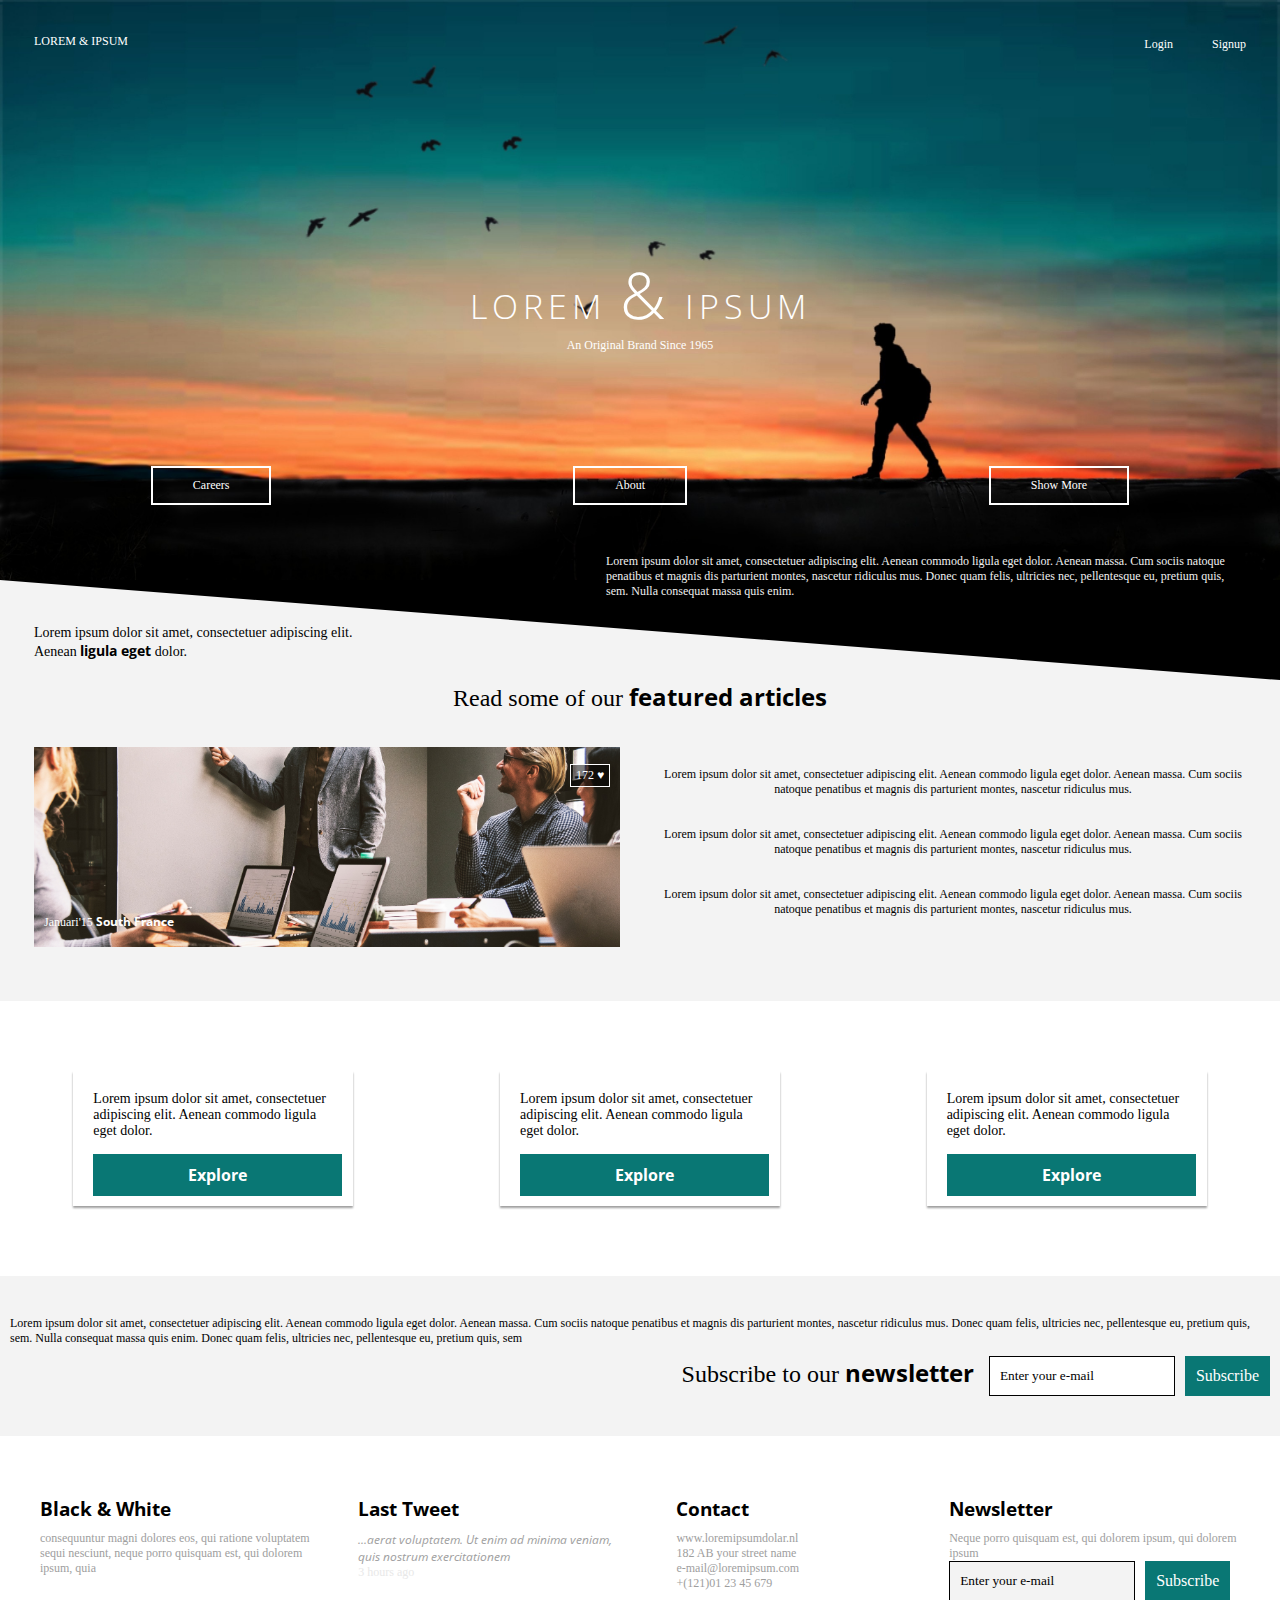
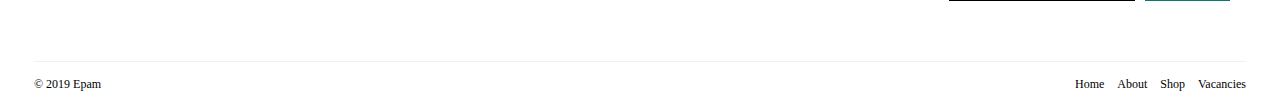
<file: FLX_homework_4/homework/index.html>
<!DOCTYPE html>
<html lang="zxx">
<head>
    <meta charset="UTF-8">
    <meta name="viewport" content="width=device-width, initial-scale=1.0">
    <meta http-equiv="X-UA-Compatible" content="ie=edge">
    <title>FLX homework 4</title>
    <link rel="stylesheet" href="css/style.css">
    <link href="https://fonts.googleapis.com/css?family=Open+Sans" rel="stylesheet">
</head>
<body>
    <header class="header">
        <div class="top">
            <p class="logo">Lorem & ipsum</p>
            <nav class="top-menu">
                <a href="#">Login</a>
                <a href="#">Signup</a>
            </nav>
        </div>
        <div class="header-title-cont">
            <h1>Lorem <span class="ampersand">&</span> ipsum</h1>
            <p>An original brand since 1965</p>
        </div>
        <div class="header-btn">
            <a href="#">Careers</a>
            <a href="#">About</a>
            <a href="#">Show More</a>
        </div>
    </header>
    <main>
       <section>
           <div class="articles">
                <div class="triangle"></div>
                <div class="paragraph-cont">
                    <p class="paragraph-w">Lorem ipsum dolor sit amet, consectetuer adipiscing elit. <br> Aenean <b>ligula eget</b> dolor.</p>
                    <p class="paragraph-b">Lorem ipsum dolor sit amet, consectetuer adipiscing elit. Aenean commodo ligula eget dolor. Aenean massa. Cum sociis natoque penatibus et magnis dis parturient montes, nascetur ridiculus mus. Donec quam felis, ultricies nec, pellentesque eu, pretium quis, sem. Nulla consequat massa quis enim.</p>    
                </div>
                <h2>Read some of our <b>featured articles</b></h2>
                <div class="articles-wrp">
                    <div class="image-cont">
                        <img src="img/sample.jpg" alt="business">
                        <div class="like"> 172 &#9829;</div>
                        <div class="date"> Januari'15 <b>South France</b></div>
                    </div>    
                    <div class="text-cont">
                        <p class="text">Lorem ipsum dolor sit amet, consectetuer adipiscing elit. Aenean commodo ligula eget dolor. Aenean massa. Cum sociis natoque penatibus et magnis dis parturient montes, nascetur ridiculus mus. </p>
                        <p class="text">Lorem ipsum dolor sit amet, consectetuer adipiscing elit. Aenean commodo ligula eget dolor. Aenean massa. Cum sociis natoque penatibus et magnis dis parturient montes, nascetur ridiculus mus. </p>
                        <p class="text">Lorem ipsum dolor sit amet, consectetuer adipiscing elit. Aenean commodo ligula eget dolor. Aenean massa. Cum sociis natoque penatibus et magnis dis parturient montes, nascetur ridiculus mus. </p>
                    </div>
                </div> 
            </div>
            <div class="explore">
                <div class="explore-cont">
                    <p class="explore-text">Lorem ipsum dolor sit amet, consectetuer adipiscing elit. Aenean commodo ligula eget dolor.</p>
                    <a href="https://www.google.com/" class="explore-btn">Explore</a>
                </div>
                <div class="explore-cont">
                    <p class="explore-text">Lorem ipsum dolor sit amet, consectetuer adipiscing elit. Aenean commodo ligula eget dolor.</p>
                    <a href="https://www.google.com/" class="explore-btn">Explore</a>
                </div>   
                <div class="explore-cont">
                    <p class="explore-text">Lorem ipsum dolor sit amet, consectetuer adipiscing elit. Aenean commodo ligula eget dolor.</p>
                    <a href="https://www.google.com/" class="explore-btn">Explore</a>
                </div>    
            </div>      
        </section>   
        <section class="newsletter">
            <p class="newsletter-p">Lorem ipsum dolor sit amet, consectetuer adipiscing elit. Aenean commodo ligula eget dolor. Aenean massa. Cum sociis natoque penatibus et magnis dis parturient montes, nascetur ridiculus mus. Donec quam felis, ultricies nec, pellentesque eu, pretium quis, sem. Nulla consequat massa quis enim. Donec quam felis, ultricies nec, pellentesque eu, pretium quis, sem</p>    
            <div class="newsletter-cont">
                <h2 class="newsletter-h2">Subscribe to our <b>newsletter</b></h2>
                <input type="email" placeholder="Enter your e-mail">
                <a href="#" class="btn">Subscribe</a>
            </div>
        </section> 
        <footer class="footer">
            <div class="footer-cont">
                <div class="footer-wrp">
                    <div class="footer-info"> 
                        <h3>Black & white</h3>
                        <p>consequuntur magni dolores eos, qui ratione voluptatem sequi nesciunt, neque porro quisquam est, qui dolorem ipsum, quia</p>
                    </div>
                    <div class="footer-info tweet">
                        <h3>Last tweet</h3>
                        <p><i>...aerat voluptatem. Ut enim ad minima veniam, quis nostrum exercitationem</i></p>
                        <p class="tweet-time">3 hours ago</p>
                    </div>
                    <div class="footer-info"> 
                        <h3>Contact</h3>
                        <address>
                            <a href="www.loremipsumdolar.nl">www.loremipsumdolar.nl</a> <br>
                            182 AB your street name <br>
                            <a href="mailto:loremipsum.com">e-mail@loremipsum.com</a> <br>
                            <a href="tel:+(121)012345679">+(121)01 23 45 679</a>
                        </address>
                    </div>
                </div>
                <div class="footer-info">
                    <h3>Newsletter</h3>
                    <p>Neque porro quisquam est, qui dolorem ipsum, qui dolorem ipsum</p>
                    <div class="footer-info-wrp"> 
                        <input type="email" placeholder="Enter your e-mail">
                        <a href="#" class="btn">Subscribe</a>  
                    </div>    
                </div>
            </div>
            <div class="bottom">
                <p>&#169; 2019 Epam</p>
                <nav class="bottom-menu">
                    <a href="#">Home</a>
                    <a href="#">About</a>
                    <a href="#">Shop</a>
                    <a href="#">Vacancies</a>
                </nav>
            </div>
        </footer>
    </main>
</body>
</html>
</file>
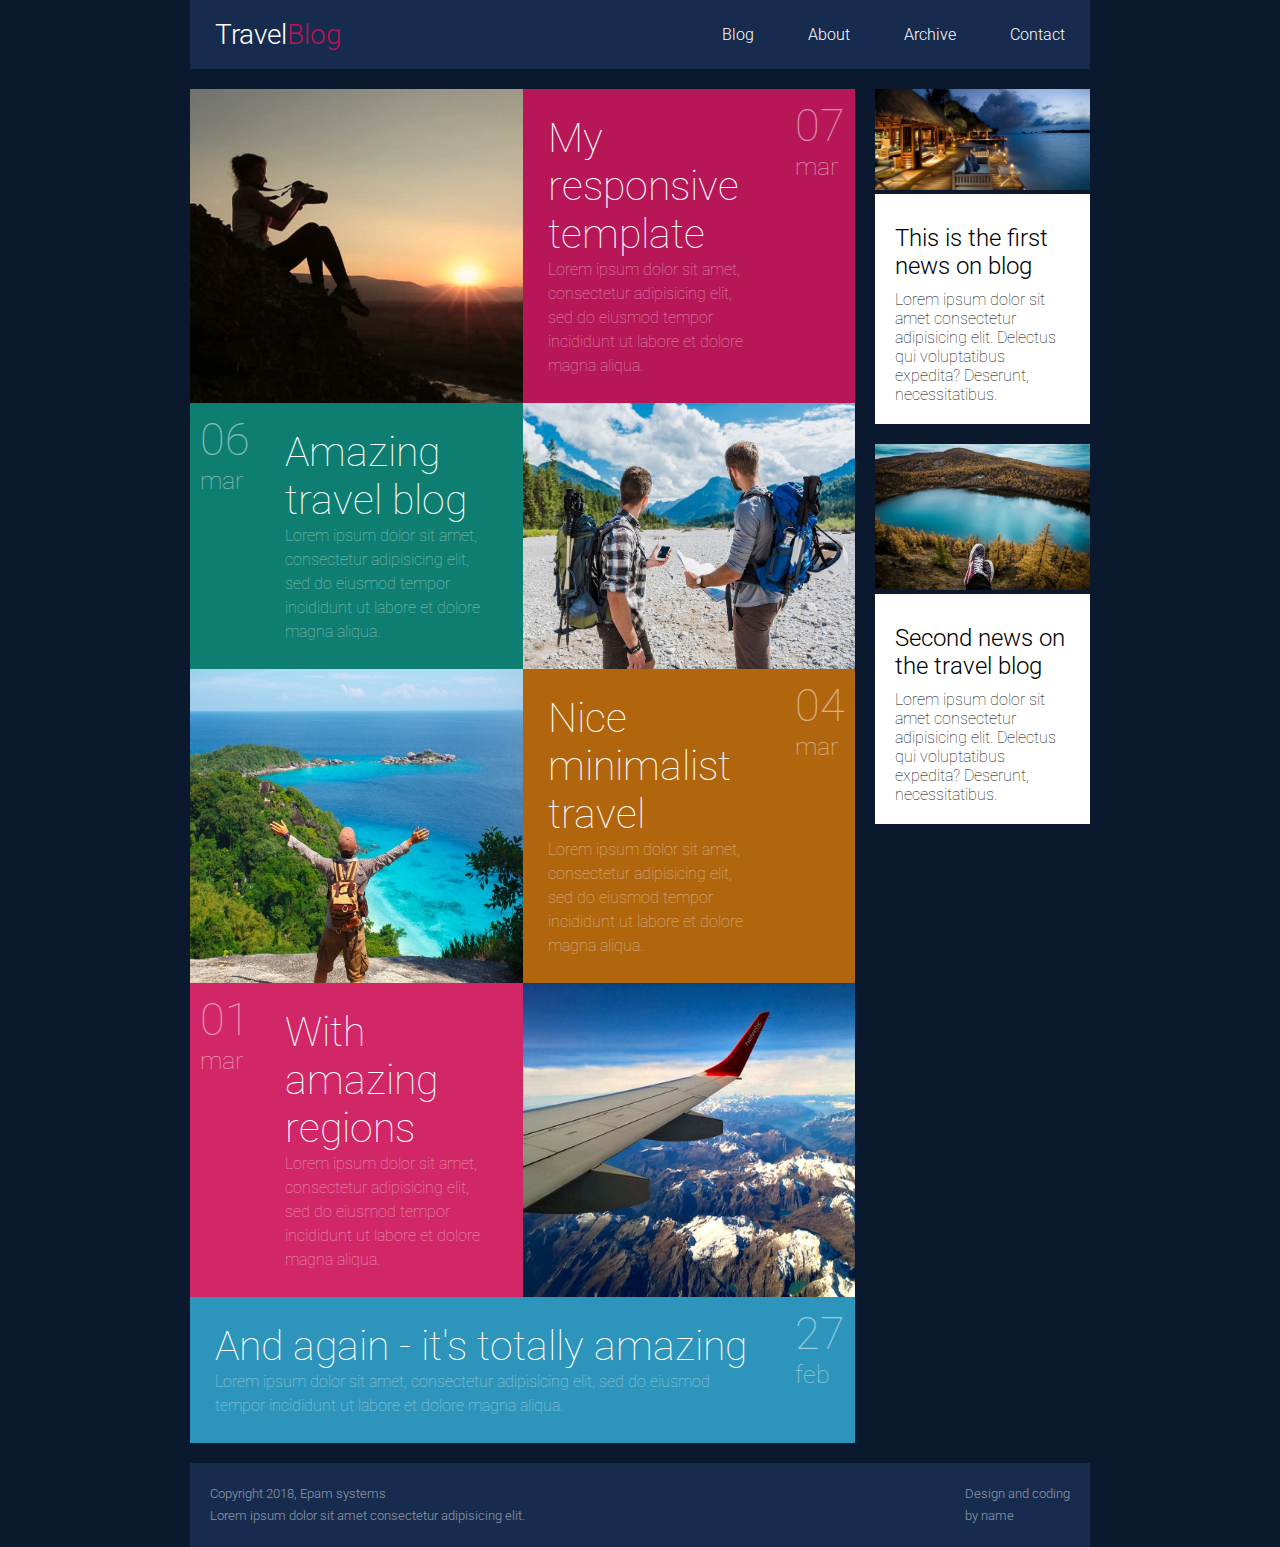
<file: FLX_homework_5/homework/src/index.html>
<!DOCTYPE html>
<html lang="en">
<head>
  <meta charset="UTF-8">
  <meta name="viewport" content="width=device-width, initial-scale=1.0">
  <meta http-equiv="X-UA-Compatible" content="ie=edge">
  <link rel="stylesheet" href="styles.css">
  <link href='https://fonts.googleapis.com/css?family=Roboto:400,100,300,700&subset=latin,latin-ext' rel='stylesheet' type='text/css'>      
  <title>Responsive</title>
</head>
<body>
  <header class="header">
    <div class="header-cont">
      <p class="logo">Travel<span class="logo-red">Blog</span></p>
      <nav>
        <div class="burger" tabindex="1">&#9776;</div>
        <ul>
          <li><a href="#" tabindex="1">Blog</a></li>
          <li><a href="#" tabindex="2">About</a></li> 
          <li><a href="#" tabindex="3">Archive</a></li>
          <li><a href="#" tabindex="4">Contact</a></li> 
        </ul>
      </nav>
    </div>
  </header>
  <main class="main-sec">
    <section class="main-sec__left">
      <div class="main-sec__cont section-1">
        <div class="main-sec__img-cont">
          <img src="../assets/post1.jpg" alt="post">
        </div>
        <div class="post-1 main-sec__post">
          <div class="main-sec__date">
            <p>07</p>
            <p>mar</p>
          </div>
          <div class="main-sec__content">
            <p class="main-sec__content-title">My responsive template</p>
            <p class="main-sec__content-text"> Lorem ipsum dolor sit amet, consectetur adipisicing elit, sed do eiusmod tempor incididunt ut labore et dolore magna aliqua. </p>
          </div>
        </div>
      </div>   
      <div class="main-sec__cont section-2">
        <div class="main-sec__img-cont">
          <img src="../assets/post2.jpg" alt="post">
        </div>
        <div class="post-2 main-sec__post">
          <div class="main-sec__date">
            <p>06</p>
            <p>mar</p>
          </div>
          <div class="main-sec__content">
            <p class="main-sec__content-title">Amazing travel blog</p>
            <p class="main-sec__content-text"> Lorem ipsum dolor sit amet, consectetur adipisicing elit, sed do eiusmod tempor incididunt ut labore et dolore magna aliqua. </p>
          </div>
        </div>
      </div>
      <div class="main-sec__cont section-3">
        <div class="main-sec__img-cont">
          <img src="../assets/post3.jpg" alt="post">
        </div>
        <div class="post-3 main-sec__post">
          <div class="main-sec__date">
            <p>04</p>
            <p>mar</p>
          </div>
          <div class="main-sec__content">
            <p class="main-sec__content-title">Nice minimalist travel</p>
            <p class="main-sec__content-text"> Lorem ipsum dolor sit amet, consectetur adipisicing elit, sed do eiusmod tempor incididunt ut labore et dolore magna aliqua. </p>
          </div>
        </div>
      </div>
      <div class="main-sec__cont section-4">
        <div class="main-sec__img-cont">
          <img src="../assets/post4.jpg" alt="post">
        </div>
        <div class="post-4 main-sec__post">
          <div class="main-sec__date">
            <p>01</p>
            <p>mar</p>
          </div>
          <div class="main-sec__content">
            <p class="main-sec__content-title">With amazing regions</p>
            <p class="main-sec__content-text"> Lorem ipsum dolor sit amet, consectetur adipisicing elit, sed do eiusmod tempor incididunt ut labore et dolore magna aliqua. </p>
          </div>
        </div>
      </div>
      <div class="main-sec__cont post-5">
        <div class="main-sec__post section-5">
          <div class="main-sec__date">
            <p>27</p>
            <p>feb</p>
          </div>
          <div class="main-sec__content">
            <p class="main-sec__content-title">And again - it's totally amazing</p>
            <p class="main-sec__content-text"> Lorem ipsum dolor sit amet, consectetur adipisicing elit, sed do eiusmod tempor incididunt ut labore et dolore magna aliqua. </p>
          </div>
        </div>
      </div>
    </section>   
    
    <aside class="main-sec__aside">
      <article class="aside-item">
          <img class="aside-item__img" src="../assets/news1.jpg" alt="news">
        <div class="aside-item__text">
          <p class="aside-item__text-title">This is the first news on blog</p>    
          <p> Lorem ipsum dolor sit amet consectetur adipisicing elit. Delectus qui voluptatibus expedita? Deserunt, necessitatibus.</p>    
        </div>
      </article>
      <article class="aside-item">
          <img class="aside-item__img" src="../assets/news2.jpg" alt="news">
        <div class="aside-item__text">
          <p class="aside-item__text-title">Second news on the travel blog</p>    
          <p> Lorem ipsum dolor sit amet consectetur adipisicing elit. Delectus qui voluptatibus expedita? Deserunt, necessitatibus.</p>    
        </div>
      </article>
    </aside>
  </main> 

  <footer>
    <div class="footer-left">
      <p>Copyright 2018, Epam systems</p>
      <p>Lorem ipsum dolor sit amet consectetur adipisicing elit.</p>
    </div>
    <div class="footer-right">
      <p>Design and coding <br>
         by name</p>
    </div>
  </footer>
</body>
</html>
</file>
<file: FLX_homework_1/homework/style.css>
html,body,div,span,applet,object,iframe,h1,h2,h3,h4,h5,h6,p,blockquote,pre,a,abbr,acronym,address,big,cite,code,del,dfn,em,font,img,ins,kbd,q,s,samp,small,strike,strong,sub,sup,tt,var,b,u,i,center,dl,dt,dd,ol,ul,li,fieldset,form,label,legend,table,caption,tbody,tfoot,thead,tr,th,td{background:transparent;border:0;margin:0;padding:0;vertical-align:baseline}body{line-height:1}h1,h2,h3,h4,h5,h6{clear:both;font-weight:normal}ol,ul{list-style:none}blockquote{quotes:none}blockquote:before,blockquote:after{content:'';content:none}del{text-decoration:line-through}table{border-collapse:collapse;border-spacing:0}a img{border:0}#container{float:left;margin:0 -240px 0 0;width:100%}#primary,#secondary{float:right;overflow:hidden;width:220px}#secondary{clear:right}#footer{clear:both;width:100%}.one-column #content{margin:0 auto;width:640px}.single-attachment #content{margin:0 auto;width:900px}body,input,textarea,.page-title span,.pingback a.url{font-family:Georgia,"Bitstream Charter",serif}h3#comments-title,h3#reply-title,#access .menu,#access div.menu ul,#cancel-comment-reply-link,.form-allowed-tags,#site-info,#site-title,#wp-calendar,.comment-meta,.comment-body tr th,.comment-body thead th,.entry-content label,.entry-content tr th,.entry-content thead th,.entry-meta,.entry-title,.entry-utility,#respond label,.navigation,.page-title,.pingback p,.reply,.widget-title,.wp-caption-text{font-family:"Helvetica Neue",Arial,Helvetica,"Nimbus Sans L",sans-serif}input[type="submit"]{font-family:"Helvetica Neue",Arial,Helvetica,"Nimbus Sans L",sans-serif}pre{font-family:"Courier 10 Pitch",Courier,monospace}code{font-family:Monaco,Consolas,"Andale Mono","DejaVu Sans Mono",monospace}#access .menu-header,div.menu,#colophon,#branding,#main,#wrapper{margin:0 auto;width:940px}#wrapper{background:#fff;margin-top:20px;padding:0 20px}#footer-widget-area{overflow:hidden}#footer-widget-area .widget-area{float:left;margin-right:20px;width:220px}#footer-widget-area #fourth{margin-right:0}#site-info{float:left;font-size:14px;font-weight:bold;width:700px}#site-generator{float:right;width:220px}body{background:#f1f1f1}body,input,textarea{color:#666;font-size:12px;line-height:18px}hr{background-color:#e7e7e7;border:0;clear:both;height:1px;margin-bottom:18px}p{margin-bottom:18px}ul{list-style:square;margin:0 0 18px 1.5em}ol{list-style:decimal;margin:0 0 18px 1.5em}ol ol{list-style:upper-alpha}ol ol ol{list-style:lower-roman}ol ol ol ol{list-style:lower-alpha}ul ul,ol ol,ul ol,ol ul{margin-bottom:0}dl{margin:0 0 24px 0}dt{font-weight:bold}dd{margin-bottom:18px}strong{font-weight:bold}cite,em,i{font-style:italic}big{font-size:131.25%}ins{background:#ffc;text-decoration:none}blockquote{font-style:italic;padding:0 3em}blockquote cite,blockquote em,blockquote i{font-style:normal}pre{background:#f7f7f7;color:#222;line-height:18px;margin-bottom:18px;overflow:auto;padding:1.5em}abbr,acronym{cursor:help}sup,sub{height:0;line-height:1;position:relative;vertical-align:baseline}sup{bottom:1ex}sub{top:.5ex}small{font-size:smaller}input{margin-bottom:10px}input[type="text"],input[type="password"],input[type="email"],input[type="url"],input[type="number"],textarea{background:#f9f9f9;border:1px solid #ccc;box-shadow:inset 1px 1px 1px rgba(0,0,0,0.1);-moz-box-shadow:inset 1px 1px 1px rgba(0,0,0,0.1);-webkit-box-shadow:inset 1px 1px 1px rgba(0,0,0,0.1);padding:2px}a:link{color:#06c}a:visited{color:#743399}a:active,a:hover{color:#ff4b33}.screen-reader-text{clip:rect(1px,1px,1px,1px);overflow:hidden;position:absolute !important;height:1px;width:1px}#header{padding:30px 0 0 0}#site-title{float:left;font-size:30px;line-height:36px;margin:0 0 18px 0;width:700px}#site-title a{color:#000;font-weight:bold;text-decoration:none}#site-description{color:#000;clear:right;float:right;font-style:italic;margin:15px 0 18px 0;opacity:.65;width:220px}#branding img{border-top:4px solid #000;border-bottom:1px solid #000;display:block;float:left}#access{background:#000;display:block;float:left;margin:0 auto;width:940px}#access .menu-header,div.menu{font-size:13px;margin-left:12px;width:928px}#access .menu-header ul,div.menu ul{list-style:none;margin:0}#access .menu-header li,div.menu li{float:left;position:relative}#access a{color:#aaa;display:block;line-height:38px;padding:0 10px;text-decoration:none}#access ul ul{box-shadow:0 3px 3px rgba(0,0,0,0.2);-moz-box-shadow:0 3px 3px rgba(0,0,0,0.2);-webkit-box-shadow:0 3px 3px rgba(0,0,0,0.2);display:none;position:absolute;top:38px;left:0;float:left;width:180px;z-index:99999}#access ul ul li{min-width:180px}#access ul ul ul{left:100%;top:0}#access ul ul a{background:#333;line-height:1em;padding:10px;width:160px;height:auto}#access li:hover>a,#access ul ul:hover>a{background:#333;color:#fff}#access ul li:hover>ul{display:block}#access ul li.current_page_item>a,#access ul li.current_page_ancestor>a,#access ul li.current-menu-ancestor>a,#access ul li.current-menu-item>a,#access ul li.current-menu-parent>a{color:#fff}* html #access ul li.current_page_item a,* html #access ul li.current_page_ancestor a,* html #access ul li.current-menu-ancestor a,* html #access ul li.current-menu-item a,* html #access ul li.current-menu-parent a,* html #access ul li a:hover{color:#fff}#main{clear:both;overflow:hidden;padding:40px 0 0 0}#content{margin-bottom:36px}#content,#content input,#content textarea{color:#333;font-size:16px;line-height:24px}#content p,#content ul,#content ol,#content dd,#content pre,#content hr{margin-bottom:24px}#content ul ul,#content ol ol,#content ul ol,#content ol ul{margin-bottom:0}#content pre,#content kbd,#content tt,#content var{font-size:15px;line-height:21px}#content code{font-size:13px}#content dt,#content th{color:#000}#content h1,#content h2,#content h3,#content h4,#content h5,#content h6{color:#000;line-height:1.5em;margin:0 0 20px 0}#content table{border:1px solid #e7e7e7;margin:0 -1px 24px 0;text-align:left;width:100%}#content tr th,#content thead th{color:#777;font-size:12px;font-weight:bold;line-height:18px;padding:9px 24px;border-right:1px solid #e7e7e7}#content tr td{border-top:1px solid #e7e7e7;padding:6px 24px;border-right:1px solid #e7e7e7}#content tr.odd td{background:#f2f7fc}.hentry{margin:0 0 48px 0}.home .sticky{background:#f2f7fc;border-top:4px solid #000;margin-left:-20px;margin-right:-20px;padding:18px 20px}.single .hentry{margin:0 0 36px 0}.page-title{color:#000;font-size:14px;font-weight:bold;margin:0 0 36px 0}.page-title span{color:#333;font-size:16px;font-style:italic;font-weight:normal}.page-title a:link,.page-title a:visited{color:#777;text-decoration:none}.page-title a:active,.page-title a:hover{color:#ff4b33}#content .entry-title{color:#000;font-size:21px;font-weight:bold;line-height:1.3em;margin-bottom:0}.entry-title a:link,.entry-title a:visited{color:#000;text-decoration:none}.entry-title a:active,.entry-title a:hover{color:#ff4b33}.entry-meta{color:#777;font-size:12px}.entry-meta abbr,.entry-utility abbr{border:0}.entry-meta abbr:hover,.entry-utility abbr:hover{border-bottom:1px dotted #666}.single-author .by-author{position:absolute !important;clip:rect(1px 1px 1px 1px);clip:rect(1px,1px,1px,1px)}.entry-content,.entry-summary{clear:both;padding:12px 0 0 0}.entry-content .more-link{white-space:nowrap}#content .entry-summary p:last-child{margin-bottom:12px}.entry-content fieldset{border:1px solid #e7e7e7;margin:0 0 24px 0;padding:24px}.entry-content fieldset legend{background:#fff;color:#000;font-weight:bold;padding:0 24px}.entry-content input{margin:0 0 24px 0}.entry-content input.file,.entry-content input.button{margin-right:24px}.entry-content label{color:#777;font-size:12px}.entry-content select{margin:0 0 24px 0}.entry-content sup,.entry-content sub{font-size:10px}.entry-content blockquote.left{float:left;margin-left:0;margin-right:24px;text-align:right;width:33%}.entry-content blockquote.right{float:right;margin-left:24px;margin-right:0;text-align:left;width:33%}.page-link{clear:both;color:#000;font-weight:bold;line-height:48px;word-spacing:.5em}.page-link a:link,.page-link a:visited{background:#f1f1f1;color:#333;font-weight:normal;padding:.5em .75em;text-decoration:none}.home .sticky .page-link a{background:#d9e8f7}.page-link a:active,.page-link a:hover{color:#ff4b33}body.page .edit-link{clear:both;display:block}#entry-author-info{background:#f2f7fc;border-top:4px solid #000;clear:both;font-size:14px;line-height:20px;margin:24px 0;overflow:hidden;padding:18px 20px}#entry-author-info #author-avatar{background:#fff;border:1px solid #e7e7e7;float:left;height:60px;margin:0 -104px 0 0;padding:11px}#entry-author-info #author-description{float:left;margin:0 0 0 104px}#entry-author-info h2{color:#000;font-size:100%;font-weight:bold;margin-bottom:0}.entry-utility{clear:both;color:#777;font-size:12px;line-height:18px}.entry-meta a,.entry-utility a{color:#777}.entry-meta a:hover,.entry-utility a:hover{color:#ff4b33}#content .video-player{padding:0}.format-standard .wp-video,.format-standard .wp-audio-shortcode,.format-audio .wp-audio-shortcode,.format-standard .video-player{margin-bottom:24px}.home #content .format-aside p,.home #content .category-asides p{font-size:14px;line-height:20px;margin-bottom:10px;margin-top:0}.format-gallery .size-thumbnail img,.category-gallery .size-thumbnail img{border:10px solid #f1f1f1;margin-bottom:0}.format-gallery .gallery-thumb,.category-gallery .gallery-thumb{float:left;margin-right:20px;margin-top:-4px}.home #content .format-gallery .entry-utility,.home #content .category-gallery .entry-utility{padding-top:4px}.attachment .entry-content .entry-caption{font-size:140%;margin-top:24px}.attachment .entry-content .nav-previous a:before{content:'\2190\00a0'}.attachment .entry-content .nav-next a:after{content:'\00a0\2192'}#content img.size-auto,#content img.size-full,#content img.size-large,#content img.size-medium,#content .entry-attachment img,#content .widget-container img{max-width:100%;height:auto}#ie8 #content img.size-auto,#ie8 #content img.size-full,#ie8 #content img.size-large,#ie8 #content img.size-medium,#ie8 #content .entry-attachment img{width:auto}.alignleft,img.alignleft{display:inline;float:left;margin-right:24px;margin-top:4px}.alignright,img.alignright{display:inline;float:right;margin-left:24px;margin-top:4px}.aligncenter,img.aligncenter{clear:both;display:block;margin-left:auto;margin-right:auto}img.alignleft,img.alignright,img.aligncenter{margin-bottom:12px}.wp-caption{background:#f1f1f1;line-height:18px;margin-bottom:20px;max-width:100%;padding:4px;text-align:center}.wp-caption img{margin:5px 5px 0;max-width:622px}.wp-caption p.wp-caption-text{color:#777;font-size:12px;margin:5px}.wp-smiley{margin:0}.gallery{margin:0 auto 18px}.gallery .gallery-item{float:left;margin-top:0;text-align:center}.gallery-columns-1 .gallery-item{width:100%}.gallery-columns-2 .gallery-item{width:50%}.gallery-columns-3 .gallery-item{width:33%}.gallery-columns-4 .gallery-item{width:25%}.gallery-columns-5 .gallery-item{width:20%}.gallery-columns-6 .gallery-item{width:16%}.gallery-columns-7 .gallery-item{width:14%}.gallery-columns-8 .gallery-item{width:12%}.gallery-columns-9 .gallery-item{width:11%}.gallery-columns-1 img{max-width:620px}.gallery-columns-2 img{max-width:288px}.gallery-columns-3 img{max-width:177px}.gallery-columns-4 img{max-width:122px}.gallery-columns-5 img{max-width:88px}.gallery-columns-6 img{max-width:66px}.gallery-columns-7 img{max-width:50px}.gallery-columns-8 img{max-width:39px}.gallery-columns-9 img{max-width:29px}.gallery-item img{height:auto}.gallery-columns-2 .attachment-medium{max-width:92%;height:auto}.gallery-columns-4 .attachment-thumbnail{max-width:84%;height:auto}.gallery .gallery-caption{color:#777;font-size:12px;margin:0 0 12px}.gallery dl{margin:0}.gallery img{border:10px solid #f1f1f1}.gallery br+br{display:none}#content .entry-attachment img{display:block;margin:0 auto}.navigation{color:#777;font-size:12px;line-height:18px;overflow:hidden}.navigation a:link,.navigation a:visited{color:#777;text-decoration:none}.navigation a:active,.navigation a:hover{color:#ff4b33}.nav-previous{float:left;width:50%}.nav-next{float:right;text-align:right;width:50%}#nav-above{margin:0 0 18px 0}#nav-above{display:none}.paged #nav-above,.single #nav-above{display:block}#nav-below{margin:-18px 0 0 0}#comments{clear:both}#comments .navigation{padding:0 0 18px 0}h3#comments-title,h3#reply-title{color:#000;font-size:20px;font-weight:bold;margin-bottom:0}h3#comments-title{padding:24px 0}.commentlist{list-style:none;margin:0}.commentlist li.comment{border-bottom:1px solid #e7e7e7;line-height:24px;margin:0 0 24px 0;padding:0 0 0 56px;position:relative}.commentlist li:last-child{border-bottom:0;margin-bottom:0}#comments .comment-body ul,#comments .comment-body ol{margin-bottom:18px}#comments .comment-body p:last-child{margin-bottom:6px}#comments .comment-body blockquote p:last-child{margin-bottom:24px}.commentlist ol{list-style:decimal}.commentlist .avatar{position:absolute;top:4px;left:0}.comment-author cite{color:#000;font-style:normal;font-weight:bold}.comment-author .says{font-style:italic}.comment-meta{font-size:12px;margin:0 0 18px 0}.comment-meta a:link,.comment-meta a:visited{color:#777;text-decoration:none}.comment-meta a:active,.comment-meta a:hover{color:#ff4b33}.commentlist .bypostauthor>div{background:#f2f7fc;border-top:4px solid #000;margin-bottom:10px;padding:10px 0 0 20px}.reply{font-size:12px;padding:0 0 24px 0}.reply a,a.comment-edit-link{color:#777}.reply a:hover,a.comment-edit-link:hover{color:#ff4b33}.commentlist .children{list-style:none;margin:0}.commentlist .children li{border:0;margin:0}.nopassword,.nocomments{display:none}#comments .pingback{border-bottom:1px solid #e7e7e7;margin-bottom:18px;padding-bottom:18px}.commentlist li.comment+li.pingback{margin-top:-6px}#comments .pingback p{color:#777;display:block;font-size:12px;line-height:18px;margin:0}#comments .pingback .url{font-size:13px;font-style:italic}input[type="submit"]{color:#333}form{text-align:right}input{width:200px}#respond{border-top:1px solid #e7e7e7;margin:24px 0;overflow:hidden;position:relative}#respond p{margin:0}#respond .comment-notes{margin-bottom:1em}.form-allowed-tags{line-height:1em}.children #respond{margin:0 48px 0 0}h3#reply-title{margin:18px 0}#comments-list #respond{margin:0 0 18px 0}#comments-list ul #respond{margin:0}#cancel-comment-reply-link{font-size:12px;font-weight:normal;line-height:18px}#respond .required{color:#ff4b33;font-weight:bold}#respond label{color:#777;font-size:12px}#respond input{margin:0 0 9px;width:98%}#respond textarea{width:98%}#respond .form-allowed-tags{color:#777;font-size:12px;line-height:18px}#respond .form-allowed-tags code{font-size:11px}#respond .form-submit{margin:12px 0}#respond .form-submit input{font-size:14px;width:auto}.widget-area ul{list-style:none;margin-left:0}.widget-area ul ul{list-style:square;margin-left:1.3em}.widget-area select{max-width:100%}.widget_search #s{width:60%}.widget_search label{display:none}.widget-container{word-wrap:break-word;-webkit-hyphens:auto;-moz-hyphens:auto;hyphens:auto;margin:0 0 18px 0}.widget-container .wp-caption img{margin:auto}.widget-container.widget_image .wp-caption{width:auto}.widget-container.widget_image .wp-caption img{margin-left:-8px}.widget-title{color:#222;font-size:14px;font-weight:bold}.widget-area a:link,.widget-area a:visited{text-decoration:none}.widget-area a:active,.widget-area a:hover{text-decoration:underline}.widget-area .entry-meta{font-size:11px}#wp_tag_cloud div{line-height:1.6em}#wp-calendar{width:100%}#wp-calendar caption{color:#222;font-size:14px;font-weight:bold;padding-bottom:4px;text-align:left}#wp-calendar thead{font-size:11px}#wp-calendar tbody{color:#aaa}#wp-calendar tbody td{background:#f5f5f5;border:1px solid #fff;padding:3px 0 2px;text-align:center}#wp-calendar tbody .pad{background:0}#wp-calendar tfoot #next{text-align:right}.widget_rss a.rsswidget{color:#000}.widget_rss a.rsswidget:hover{color:#ff4b33}.widget_rss .widget-title img{width:11px;height:11px}#main .widget-area ul{margin-left:0;padding:0 20px 0 0}#main .widget-area ul ul{border:0;margin-left:1.3em;padding:0}#main .widget-container.music-player ul{margin:0}#footer{margin-bottom:20px}#colophon{border-top:4px solid #000;margin-top:-4px;overflow:hidden;padding:18px 0}#site-info{font-weight:bold}#site-info a{color:#000;text-decoration:none}#site-generator{font-style:italic;position:relative}#site-generator a{background:url(images/wordpress.png) center left no-repeat;color:#666;display:inline-block;line-height:16px;padding-left:20px;text-decoration:none}#site-generator a:hover{text-decoration:underline}img#wpstats{display:block;margin:0 auto 10px}pre{-webkit-text-size-adjust:140%}code{-webkit-text-size-adjust:160%}#access,.entry-meta,.entry-utility,.navigation,.widget-area{-webkit-text-size-adjust:120%}#site-description{-webkit-text-size-adjust:none}@media print{body{background:none !important}#wrapper{clear:both !important;display:block !important;float:none !important;position:relative !important}#header{border-bottom:2pt solid #000;padding-bottom:18pt}#colophon{border-top:2pt solid #000}#site-title,#site-description{float:none;line-height:1.4em;margin:0;padding:0}#site-title{font-size:13pt}.entry-content{font-size:14pt;line-height:1.6em}.entry-title{font-size:21pt}#access,#branding img,#respond,.comment-edit-link,.edit-link,.navigation,.page-link,.widget-area{display:none !important}#container,#header,#footer{margin:0;width:100%}#content,.one-column #content{margin:24pt 0 0;width:100%}.wp-caption p{font-size:11pt}#site-info,#site-generator{float:none;width:auto}#colophon{width:auto}img#wpstats{display:none}#site-generator a{margin:0;padding:0}#entry-author-info{border:1px solid #e7e7e7}#main{display:inline}.home .sticky{border:0}}img{width:140px;vertical-align:middle;display:block;margin:0 auto;margin-left:calc(50% - 50px);margin-bottom:20px}nav>a{padding:10px;color:#0279c1}nav>a b:hover{color:#00527a}nav>a:visited{color:#0279c1}article{padding-left:10px}footer{margin-top:20px;padding:40px 20px;text-align:center;background:#3333}
</file>
<file: FLX_homework_11/homework/assets/material-icons/material-icons.css>
@font-face {
  font-family: 'Material Icons';
  font-style: normal;
  font-weight: 400;
  src: url(MaterialIcons-Regular.eot); /* For IE6-8 */
  src: local('Material Icons'),
       local('MaterialIcons-Regular'),
       url(MaterialIcons-Regular.woff2) format('woff2'),
       url(MaterialIcons-Regular.woff) format('woff'),
       url(MaterialIcons-Regular.ttf) format('truetype');
}

.material-icons {
  font-family: 'Material Icons';
  font-weight: normal;
  font-style: normal;
  font-size: 24px;  /* Preferred icon size */
  display: inline-block;
  line-height: 1;
  text-transform: none;
  letter-spacing: normal;
  word-wrap: normal;
  white-space: nowrap;
  direction: ltr;

  /* Support for all WebKit browsers. */
  -webkit-font-smoothing: antialiased;
  /* Support for Safari and Chrome. */
  text-rendering: optimizeLegibility;

  /* Support for Firefox. */
  -moz-osx-font-smoothing: grayscale;

  /* Support for IE. */
  font-feature-settings: 'liga';
}
</file>
<file: FLX_homework_11/homework/assets/styles.css>
body {
  border: 1px solid black;
  max-width: 600px;
  margin: 0 auto;
  font-family: sans-serif;
}
.main-container {
  width: 530px;
  display: flex;
  align-items: center;
  flex-direction: column;
  margin: 0 auto;
}
h1 {
  font-weight: normal;
}
p.notification {
  display: none;
}
.add-container {
  display: flex;
  justify-content: space-between;
  align-items: center;
  width: 530px;
  border-bottom: 2px solid;
  padding: 10px;
}
#add-btn {
  border: none;
  outline: none;
  background-color: none;
}
input {
  border: 1px solid black;
  width: 475px;
  height: 18px;
  outline: none;
  padding-left: 10px;
}
.list-item {
  display: flex;
  justify-content: space-between;
  align-items: center;
  width: 530px;
  height: 30px;
}
img {
  width: 70px;
  margin: 0 auto;
}
.footer {
  margin-top: 70px;
  padding-bottom: 15px;
}
</file>
<file: FLX_homework_12/homework/assets/styles.css>
body {
  margin: 0 auto;
  text-align: center;
}
p, button {
  font-size: 20px;
}
button {
  border-radius: 15px;
  background-color: lightgrey;
  margin-top: 15px;
  outline: none;
  padding: 0 20px;
}
#add,
#modify {
  display: none;
}
input[type='text'] {
  width: 300px;
  height: 22px;
  border-radius: 10px;
  outline: none;
  padding-left: 10px;
}
li {
  list-style: none;
  align-items: center;
  display: flex;
}
ul {
  display: none;
}
</file>
<file: FLX_homework_2/homework/css/general.css>
/* 

please don't edit this styles

*/

h2.tm-section-title {
    color: lightskyblue;
}

a:focus {
    color: #666;
    outline: 0
}

ul {
    padding: 0;
    margin: 0
}

body {
    background-color: #f5f5f5;
    color: #000;
    font-family: 'Open Sans', Helvetica, Arial, sans-serif;
    font-size: 16px;
    font-weight: 300;
    padding-top: 30px;
    overflow-x: hidden
}

section:before {
    position: absolute;
    z-index: 1
}

.box,
.tm-content-box,
.tm-main-nav {
    background-color: #fff
}

.tm-sidebar {
    z-index: 10;
    position: fixed;
    left: 0;
    right: 0;
    top: 0;
    width: 100%;
}

.tm-sidebar ul{
    margin: 0px;
    display: flex;
}

.tm-main-nav {
    font-size: 1.5em;
    text-align: center
}

.tm-nav-item {
    list-style: none;
    width: 100%;
}

.tm-nav-item-link {
    border: 1px solid transparent;
    color: #666;
    display: block;
    padding: 10px;
    width: 100%;
    -webkit-transition: all .3s ease;
    transition: all .3s ease
}

.carousel-indicators li,
.tm-banner-inner {
    border: 1px solid lightgrey
}


.tm-nav-item-link.active,
.tm-nav-item-link:hover {
    color: #666;
    text-decoration: none;
}

.tm-nav-item-link:focus {
    text-decoration: none
}

.tm-banner-text,
.tm-banner-title,
.tm-section-title {
    color: #666;
    font-weight: 300;
    margin: 0
}

.tm-section-title {
    margin-bottom: 20px
}

.tm-section-title-box {
    margin-bottom: 0
}

.tm-banner-title {
    font-size: 3.3em;
    letter-spacing: 2px;
    text-transform: uppercase
}

.tm-main-content {
    padding-top: 70px;
}

.tm-content-box {
    overflow: hidden;
    margin-bottom: 30px
}

.padding-medium {
    padding: 40px
}

.tm-banner {
    padding: 30px
}

.tm-banner-inner {
    padding: 30px 0;
    height: 100%;
    text-align: center;
    display: flex;
    -webkit-box-orient: vertical;
    -webkit-box-direction: normal;
    -webkit-flex-direction: column;
    -ms-flex-direction: column;
    flex-direction: column;
    -webkit-box-align: center;
    -webkit-align-items: center;
    -ms-flex-align: center;
    align-items: center;
    -webkit-box-pack: center;
    -webkit-justify-content: center;
    -ms-flex-pack: center;
    justify-content: center
}

.tm-banner-inner img{
    width: 120px;
}

.tm-banner-text {
    font-size: 1.4em
}

.boxes,
.tm-box-bg-title {
    display: -webkit-box;
    display: -webkit-flex;
    display: -ms-flexbox
}

/*.flex-item {*/
    /*-webkit-box-flex: 0 1 auto;*/
    /*-webkit-flex: 0 1 auto;*/
    /*-ms-flex: 0 1 auto;*/
    /*flex: 0 1 auto*/
/*}*/

.section-description {
    line-height: 1.8;
    margin-bottom: 25px
}

.section-description:last-child {
    margin-bottom: 0
}

.tm-team-description-container {
    max-width: 500px
}

.tm-team-info {
    display: flex
}

.box {
    list-style: none;
    width: 33.3333%;
    height: auto;
}

.box-bg {
    position: relative
}

.box-img {
    width: 100%;
}

.tm-box-bg-title {
    position: absolute;
    top: 0;
    right: 0;
    bottom: 0;
    left: 0;
    display: flex;
    -webkit-box-align: center;
    -webkit-align-items: center;
    -ms-flex-align: center;
    align-items: center;
    -webkit-box-pack: center;
    -webkit-justify-content: center;
    -ms-flex-pack: center;
    justify-content: center
}

.boxes {
    display: flex;
    -webkit-flex-wrap: wrap;
    -ms-flex-wrap: wrap;
    flex-wrap: wrap
}

.gallery-container a {
    cursor: -webkit-zoom-in;
    cursor: zoom-in
}

.carousel {
    position: relative;
    height: auto;
    padding: 50px 50px 80px;
    text-align: center
}

.carousel-indicators {
    bottom: 30px
}

.carousel-content {
    color: #000;
    display: -webkit-box;
    display: -webkit-flex;
    display: -ms-flexbox;
    display: flex;
    -webkit-box-align: center;
    -webkit-align-items: center;
    -ms-flex-align: center;
    align-items: center
}

.carousel-indicators .active {
    background-color: lightgrey
}

.contact-form {
    overflow: hidden
}

.form-control {
    border-radius: 0;
    font-size: 1em
}

.form-control:focus {
    border-color: lightgrey;
    box-shadow: inset 0 1px 1px rgba(0, 0, 0, .075), 0 0 8px rgba(153, 153, 153, .45)
}

.form-group {
    margin-bottom: 20px
}

.form-group-2-col-left {
    padding-left: 0;
    padding-right: 5px
}

.form-group-2-col-right {
    padding-right: 0;
    padding-left: 5px
}

.mandatory-field:after {
    position: absolute;
    top: 0;
    right: 7px
}

.carousel-inner>.carousel-item>a>img, .carousel-inner>.carousel-item>img, .img-contact-us {
    width: 100%;
}

.tm-footer {
    color: #666;
    padding-bottom: 15px
}
</file>
<file: FLX_homework_2/homework/css/style.css>
@media print {
    .tm-sidebar, #about, .heading, .blocks, #ideas, .img-fluid, #contact {
        display: none;
    }
    h2.tm-section-title {
        color: blue;
    }
    p.tm-banner-text::first-letter, 
    .tm-section-description::first-letter,
    .text-xs-center::first-letter {
        color: lightblue;
        font-size: 30px;
    }
    h2 + p {
       font-style: italic;
   }
    p {
        text-indent: 20px;
        line-height: 1.8;
    }
   .flex-2-col {    
        display: flex;
        justify-content: center;
        align-items: center;
   }
   .flex-item img[alt="epam-mexico"] {
        width: 100%;
        margin-right: 10px;
   }
   .tm-team-description-container {
        max-width: 100%;
    }
}

@media screen {
    .tm-content-box.flex-2-col:first-child {
        display: flex;
        flex-direction: row;
        align-items: center;
    }
    img[alt="epam-mexico"] {
        width: 100%;
    }
    .box-bg:hover, .box-bg:hover h2 {
        background-color: #87CEFA;
        color: white;
    }
    p::first-letter {
        color: #87CEFA;
        font-size: 30px;
    }
    div.active h2 {
        color: gainsboro;
        letter-spacing: 5px;
     }
     h2 + p {
         font-style: italic;
     }
    li.tm-nav-item:hover {
        background-color: lightgrey;
    }
    .submit-btn {
        background-color: white;
        color: #87CEFA;
        border: 1px solid #87CEFA;
        border-radius: 0%;
        padding: 15px 35px;
        float: right;
    }
    .submit-btn:hover {
        border: none;
        background-color: #87CEFA;
        color: white;
    }
    .mandatory-field::after {
        content: '*';
        color: red;
    }
    p {
        text-indent: 20px;
        line-height: 1.8;
    }
    .tm-sidebar, 
    .tm-banner, 
    .flex-2-col,
    .tm-content-box {
        box-shadow: 0px 0px 18px #888888;  
    }
    .tm-banner {
        padding: 0px;
        border: 30px solid rgb(233, 233, 233);
    }
    .tm-banner-inner {
        margin: 0px;  
        border: 1px solid lightgrey;
    }
    .box.box-work {
         padding: 8px;
    }  
    .box.box-work p{
        text-indent: 0px;
        font-size: 10px;
        line-height: 1.3;
    }  
    .box.box-work p::first-letter {
        color: black;
    }  
    section.blocks li:nth-of-type(2) {
		background-color: #f2f2f2;
	}
	section.blocks li:nth-of-type(4) {
		background-color: #f2f2f2;
	}
	section.blocks li:last-child {
		background-color: #f2f2f2;
    }
    .padding-medium ol li a.text::after {
		content: "New";
		color: red;
		vertical-align:super;
		font-size: 10px;
    }
    .padding-medium ol li a:visited {
        text-decoration: underline;
    }
    .padding-medium ol li a:hover {
        color: lightskyblue;
        text-decoration: underline double;
    }
    section {
	    position: relative;
	}
    section::after {
		content: '';
		position: absolute;
		left: 0; 
		top: 0;
		width: 0;
		height: 0;
		border-style: solid;
		border-width: 30px 150px 10px 0;
		border-color: lightskyblue transparent transparent transparent;  
	}
    .tm-content-box.flex-2-col:nth-child(2)::after{
        content: none;
    } 
}
</file>
<file: FLX_homework_3/homework/css/style1.css>
@import url("https://fonts.googleapis.com/css?family=Cantarell|Roboto:300,400|Ubuntu:300,400");body{margin:0;background-color:#fff}header{background-image:url(../img/header_background_v1.jpg);background-repeat:no-repeat;background-size:cover;height:828px;overflow:hidden;text-transform:uppercase}header .top-wrapper{display:flex;justify-content:space-between}header .top-wrapper .logo img{max-width:225px;height:130px}header .top-wrapper nav{display:flex;justify-content:space-around;width:58%}header .top-wrapper nav a{color:#fff;text-decoration:none;font-family:"Cantarell",sans-serif;border-right:1px solid #fff;padding:20px 100px;height:20px}header .top-wrapper nav a a:last-child{border:none}header .top-wrapper nav a:hover{color:#01acac}header section{display:flex;flex-direction:column;align-items:center;justify-content:center;height:64%;margin:0 auto}header section h1{color:#fff;font-family:"Cantarell",sans-serif}header section .btn{background-color:#01acac;color:#efefef;text-decoration:none;margin-top:11px;padding:15px 48px;font-family:"Helvetica",sans-serif}header section .btn:hover{background-color:#fff;color:#01acac}main{max-width:900px;margin:0 auto}main .btn{background-color:#01acac;border:0px;color:#efefef;text-transform:uppercase;padding:10px 53px;float:right;clear:right;margin:10px;font-family:"Helvetica",sans-serif}main .btn:hover{background-color:#607d8b}main .toolbar{display:flex;justify-content:flex-end;padding-top:17px}main .toolbar input{padding:7px 13px;font-size:15px}main h1{display:flex;justify-content:flex-end;text-transform:uppercase;margin-top:12px;color:#000;font-family:"Helvetica",sans-serif;font-size:24px}main article{display:flex;background-color:#efefef;padding:10px;margin-bottom:20px}main article .post-description{color:#e90303;font-size:15px;font-family:"Cantarell",sans-serif;font-weight:300}main article .post{padding:10px}main article .post h3{color:#01acac;text-transform:uppercase;border-top:1px solid #607d8b;margin-top:8px;padding:6px 0;font-family:"Ubuntu",sans-serif}main article .post p{text-align:justify;line-height:21px;font-size:15px;font-family:"Roboto",sans-serif;color:#000}main .about div p{text-align:justify;line-height:21px;font-size:15px;font-family:"Ubuntu",sans-serif;padding-bottom:15px}main .about div img{width:100%}main .contact-form .btn{margin:10px -6px}main .contact-form .btn:hover{background-color:#607d8b}main .contact-form label{color:#01acac;font-size:15px;display:flex;justify-content:flex-end;padding-top:30px;font-family:"Helvetica",sans-serif}main .contact-form h4{display:flex;justify-content:flex-end;text-transform:uppercase;font-size:15px}main .contact-form .form-container{display:flex;justify-content:space-between;max-width:900px}main .contact-form .form-container .form-wrp{width:calc(50% - 10px)}main .contact-form .form-container .form-wrp input{width:100%;height:25px;border:1px solid #607d8b}main .contact-form textarea{max-width:900px;width:100%}footer{margin:45px 10px 10px;font-size:15px}
</file>
<file: FLX_homework_3/homework/css/style2.css>
@import url("https://fonts.googleapis.com/css?family=Gentium+Book+Basic");body{margin:0;background-color:#efefef}header{background-image:url(../img/header_background_v2.jpg);background-repeat:no-repeat;background-size:cover;height:828px;overflow:hidden;text-transform:uppercase}header .top-wrapper{display:flex;justify-content:space-between}header .top-wrapper .logo img{max-width:225px;height:130px}header .top-wrapper nav{display:flex;justify-content:space-around;width:58%}header .top-wrapper nav a{color:#ff5722;text-decoration:none;font-family:"Cantarell",sans-serif;border-right:1px solid #ff5722;padding:20px 100px;height:20px}header .top-wrapper nav a a:last-child{border:none}header .top-wrapper nav a:hover{color:#0401ac}header section{display:flex;flex-direction:column;align-items:center;justify-content:center;height:64%;margin:0 auto}header section h1{color:#ff5722;font-family:"Cantarell",sans-serif}header section .btn{background-color:#0401ac;color:#fff;text-decoration:none;margin-top:11px;padding:15px 48px;font-family:"Helvetica",sans-serif}header section .btn:hover{background-color:#ff5722;color:#607d8b}main{max-width:900px;margin:0 auto}main .btn{background-color:#0401ac;border:0px;color:#fff;text-transform:uppercase;padding:10px 53px;float:right;clear:right;margin:10px;font-family:"Helvetica",sans-serif}main .btn:hover{background-color:#607d8b}main .toolbar{display:flex;justify-content:flex-end;padding-top:17px}main .toolbar input{padding:7px 13px;font-size:18px}main h1{display:flex;justify-content:flex-end;text-transform:uppercase;margin-top:12px;color:#757575;font-family:"Helvetica",sans-serif;font-size:26px}main article{display:flex;background-color:#fff;padding:10px;margin-bottom:20px}main article .post-description{color:#bdbdbd;font-size:18px;font-family:"Cantarell",sans-serif;font-weight:normal}main article .post{padding:10px}main article .post h3{color:#607d8b;text-transform:uppercase;border-top:1px solid #607d8b;margin-top:8px;padding:6px 0;font-family:"Ubuntu",sans-serif}main article .post p{text-align:justify;line-height:21px;font-size:18px;font-family:"Gentium Book Basic",serif;color:#757575}main .about div p{text-align:justify;line-height:21px;font-size:18px;font-family:"Ubuntu",sans-serif;padding-bottom:15px}main .about div img{width:100%}main .contact-form .btn{margin:10px -6px}main .contact-form .btn:hover{background-color:#607d8b}main .contact-form label{color:#607d8b;font-size:18px;display:flex;justify-content:flex-end;padding-top:30px;font-family:"Helvetica",sans-serif}main .contact-form h4{display:flex;justify-content:flex-end;text-transform:uppercase;font-size:18px}main .contact-form .form-container{display:flex;justify-content:space-between;max-width:900px}main .contact-form .form-container .form-wrp{width:calc(50% - 10px)}main .contact-form .form-container .form-wrp input{width:100%;height:25px;border:1px solid #607d8b}main .contact-form textarea{max-width:900px;width:100%}footer{margin:45px 10px 10px;font-size:18px}
</file>
<file: FLX_homework_4/homework/css/style.css>
@font-face {
    font-family: 'Open Sans';
    font-style: normal;
    font-weight: 400;
    src: local('Open Sans Regular'), local('OpenSans-Regular'), url(https://fonts.gstatic.com/s/opensans/v15/mem8YaGs126MiZpBA-UFWJ0bf8pkAp6a.woff2) format('woff2');
    unicode-range: U+0460-052F, U+1C80-1C88, U+20B4, U+2DE0-2DFF, U+A640-A69F, U+FE2E-FE2F;
}


* {
    margin: 0;
    padding: 0;
    font-family: 'Open Sans';
}
.header {
    background-image: url(../img/sample2.jpg);
    background-repeat: no-repeat;
    background-size: cover; 
    height: 100%;
    color: #FFFFFF;
}
.header .top {
    display: flex;
    justify-content: space-between;
    padding: 34px;
}
header nav a {
    text-decoration: none;
    color: #FFFFFF;
    padding-left: 35px;
    font-size: 12px;
}
header nav a:hover {
    text-decoration: underline;
    color: #9E9E9E;
}
header .top .logo {
    text-transform: uppercase;
    font-size: 12px;
}
.header-title-cont {
    display: flex;
    justify-content: center;
    align-items: center;
    flex-direction: column;
}
.header-title-cont h1 {
    text-transform: uppercase;
    letter-spacing: 5px;
    padding-top: 165px;
    font-size: 34px;
    font-weight: 100;
}
.ampersand {
    font-weight: 100;
    font-size: 64px;
}
.header-title-cont p {
    text-transform: capitalize;
    font-size: 12px;
}
.header-btn {
    display: flex;
    justify-content: space-around;
    padding-top: 113px;
    padding-bottom: 75px;
    font-size: 12px;
}
.header-btn a {
    background: none;
    padding: 10px 40px;
    border: 2px solid #FFFFFF;
    color: #FFFFFF;
    text-decoration: none;
}
.header-btn a:hover {
    background-color: #F0F0F0;
    opacity: 0.5;
    color: #000000;
    font-weight: bold;
}
.articles {
    background-color: #F3F3F3;
    width: 100%;
    padding-bottom: 20px;
}
.triangle {
    background-color: #000000;
    clip-path: polygon(100% 0, 0 0, 100% 100%);
    height: 100px;
}
.paragraph-cont {
    display: flex;
    justify-content: space-between;
}
.paragraph-b {
    color: #F0F0F0;
    margin-top: -126px;
    padding-right: 34px;
    max-width: 50%;
    font-size: 12px;
    z-index: 1;
}
.paragraph-w {
    padding-left: 34px;
    max-width: 50%;
    font-size: 14px;
    margin-top: -55px;
}
.articles h2 {
    font-weight: normal;
    text-align: center;
}
div.articles-wrp {
    display: flex;
    justify-content: space-between;
    padding: 34px;
}
.image-cont,
.text-cont {
    max-width: calc(50% - 20px);
}
.image-cont {
    position: relative;
    height: 200px;
    overflow: hidden;
}
.image-cont img,
.text {
    width: 100%;
}
.like {
    position: absolute;
    font-size: 12px;
    color: #fff;
    border: 1px solid;
    top: 17px;
    right: 10px;
    padding: 3px 5px;
    background-color: rgba(0, 0, 0, 0.5);
}
.date {
    position: absolute;
    font-size: 12px;
    color: #fff;
    bottom: 17px;
    left: 10px;
}
p.text {
    font-size: 12px;
    padding: 20px 0 10px;
    text-align: center;
}
.explore {
    background-color: #FFFFFF;
    display: flex;
    justify-content: space-around;
    padding: 70px 0;
}
.explore-cont {
    box-shadow: 0px 2px 2px 0px #9E9E9E;
    max-width: 240px;
    width: 30%;
    padding: 20px;
}
.explore-text {
    font-size: 14px;
    padding-bottom: 25px;
}
.explore-btn {
    background-color: #097774;
    border: none;
    width: 100%;
    padding: 10px 95px;
    color: #FFFFFF;
    font-weight: bolder;
    text-decoration: none;
}
.explore-btn:hover {
    box-shadow: 2px 2px #097774;
}
.newsletter {
    background-color: #F3F3F3;
    width: 100%;
}
.newsletter-p {
    font-size: 12px;
    padding: 40px 10px 10px;
}
.newsletter-cont {
    padding: 0 10px 40px;
    display: flex; 
    justify-content: flex-end;
}
.newsletter-h2 {
    font-weight: normal;
}
.newsletter input[type='email'] {
    padding: 10px;
    border: 1px solid;
    margin: 0px 10px 0px 15px;
}
input[type='email']::placeholder {
    color: #000000;
}
.btn {
    background-color: #097774;
    border: none;
    padding: 11px;
    color: #FFFFFF;
    text-decoration: none;
}
.footer-cont {
    display: flex;
    padding: 60px 40px;
}
.footer-wrp {
    display: flex;
    justify-content: space-between;
}
.footer-cont h3 {
    text-transform: capitalize;
    padding-bottom: 10px;
}
.tweet .tweet-time {
    color: #E8E8E8;
}
.footer-cont p {
    color: #9E9E9E;
    font-size: 12px;
}
.footer-info {
    width: 30%;
}
.footer-info-wrp {
    display: flex;
}
address,
address a {
    text-decoration: none;
    color: #9E9E9E;
    font-size: 12px;
    font-style: normal;
}
.footer-info input[type='email'] {
    padding: 10px;
    margin-right: 10px;
    border: 1px solid;
    background-color: #f3f3f3;
}
.bottom {
    border-top: 1px solid #f0f0f0;
    margin: 0px 34px;
    display: flex;
    justify-content: space-between;
    font-size: 12px;
    padding: 15px 0;
}
.bottom-menu a {
    text-decoration: none;
    color: #000000;
    margin-left: 10px;
}
.bottom-menu a:hover {
    text-decoration: underline;
}
</file>
<file: FLX_homework_5/homework/src/styles.css>
.post-1 {
	background: #B71757;
}
.post-2 {
	background: #0D7E71;
}
.post-3 {
	background: #b1660e;
}
.post-4 {
	background: #d12767;
}
.post-5 {
	background: #2d95bb;
}

* {
  margin: 0;
}
body {
  font-family: 'Roboto', sans-serif;
  background-color: #0b192f;
  font-weight: 100;
}
.header {
  max-width: 900px;
  margin: 0 auto;
  font-weight: 300;
}
.header-cont {
  background-color: #162b4d;
  display: flex;
  justify-content: space-between; 
  align-items: center;
  margin-bottom: 20px;
}
p.logo {
  color: #fff;
  font-size: 28px;
  padding-left: 25px;
}
.logo-red {
  color: #B71757;
}
.burger {
  display: none;
}
nav ul {
  list-style-type: none;
}
nav ul li {
  display: inline-block;
  padding: 25px;
  height: 100%;
}
nav ul li:hover {
  background: #283d5f;
}
nav ul li a {
  text-decoration: none;
  color: #fff;
}

main.main-sec {
  max-width: 900px;
  margin: 0 auto;
  display: flex;
  justify-content: space-between;
  margin-bottom: 20px;
}
.main-sec__aside {
  width: calc(25% - 10px);
}
.main-sec__left {
  width: calc(75% - 10px);
}
.main-sec__cont {
  display: flex;
}
.section-2, .section-4 {
  display: flex;
  flex-direction: row-reverse;
}
.main-sec__img-cont, .main-sec__post {
  width: 50%;
}
.section-5 {
  width: 100%;
}
.main-sec__img-cont img {
  width: 100%;
  height: 100%;
}
.main-sec__img-cont img:hover,
.main-sec__post:hover {
  filter: opacity(0.6);
}
.main-sec__content {
  display: flex;
  flex-direction: column;
}
.main-sec__post {
  display: flex;
}
.main-sec__cont:nth-child(odd) .main-sec__post {
  display: flex;  
  flex-direction: row-reverse;
}
.main-sec__content {
  color: #fff;
  font-weight: 100;
  padding: 25px;
}
.main-sec__content-title {
  font-size: 41px;
}
.main-sec__content-text {
  color: #fff;
  line-height: 1.5;
  opacity: 0.5;
}
.main-sec__date {
  color: #fff;
  font-size: 45px;
  opacity: 0.5;
  padding: 10px;
}
.main-sec__date p:nth-child(2) {
  font-size: 25px;
}
.aside-item {
  margin-bottom: 20px;
}
.aside-item__img {
  width: 100%;
}
.aside-item__text {
  background-color: #fff;
  padding: 20px;
}
.aside-item__text p {
  color: #000;
}
.aside-item__text-title {
  font-size: 24px;
  font-weight: 300;
  padding: 10px 0;
}
footer {
  background-color: #162b4d;
  max-width: 900px;
  margin: 0 auto;
  font-weight: 300;
  display: flex;
  justify-content: space-between;
  align-items: center;
}
.footer-left,
.footer-right {
  padding: 20px;
  color: #fff;
  opacity: 0.5;
  font-size: 13px;
  line-height: 1.7;
}

@media screen and (max-width: 768px) {
  body {
    margin: 0 10px;
  }
  .header-cont {
    flex-direction: column-reverse;
    align-items: center;
    padding: 30px;
  }
  nav ul {
    display: none;
  }
  .burger {
    display: block;
    color: #fff;
    padding-bottom: 30px;
    outline: none;
  }
  .main-sec__left {
    width: calc(60% - 10px);
  }
  .main-sec__aside {
    width: calc(40% - 10px);
  }
  .main-sec__img-cont, .main-sec__post {
    width: 100%;
    margin-bottom: -4px;  
  }
  .main-sec__cont {
    display: flex;
    flex-direction: column;
  }
  .main-sec__post,
  .main-sec__cont:nth-child(odd) .main-sec__post {
    display: flex;
    align-items: center;
    flex-direction: column-reverse;
  }
  .aside-item__text {
    margin-top: -4px;
  }
  footer {
    display: block;
    padding: 20px;
    text-align: center;
  }
  .footer-left,
  .footer-right {
    padding: 0;
  }
}

@media screen and (max-width: 480px) {
  main.main-sec {
    flex-direction: column;
  }
  .main-sec__left, .main-sec__aside {
    width: 100%;
  }
}
</file>
